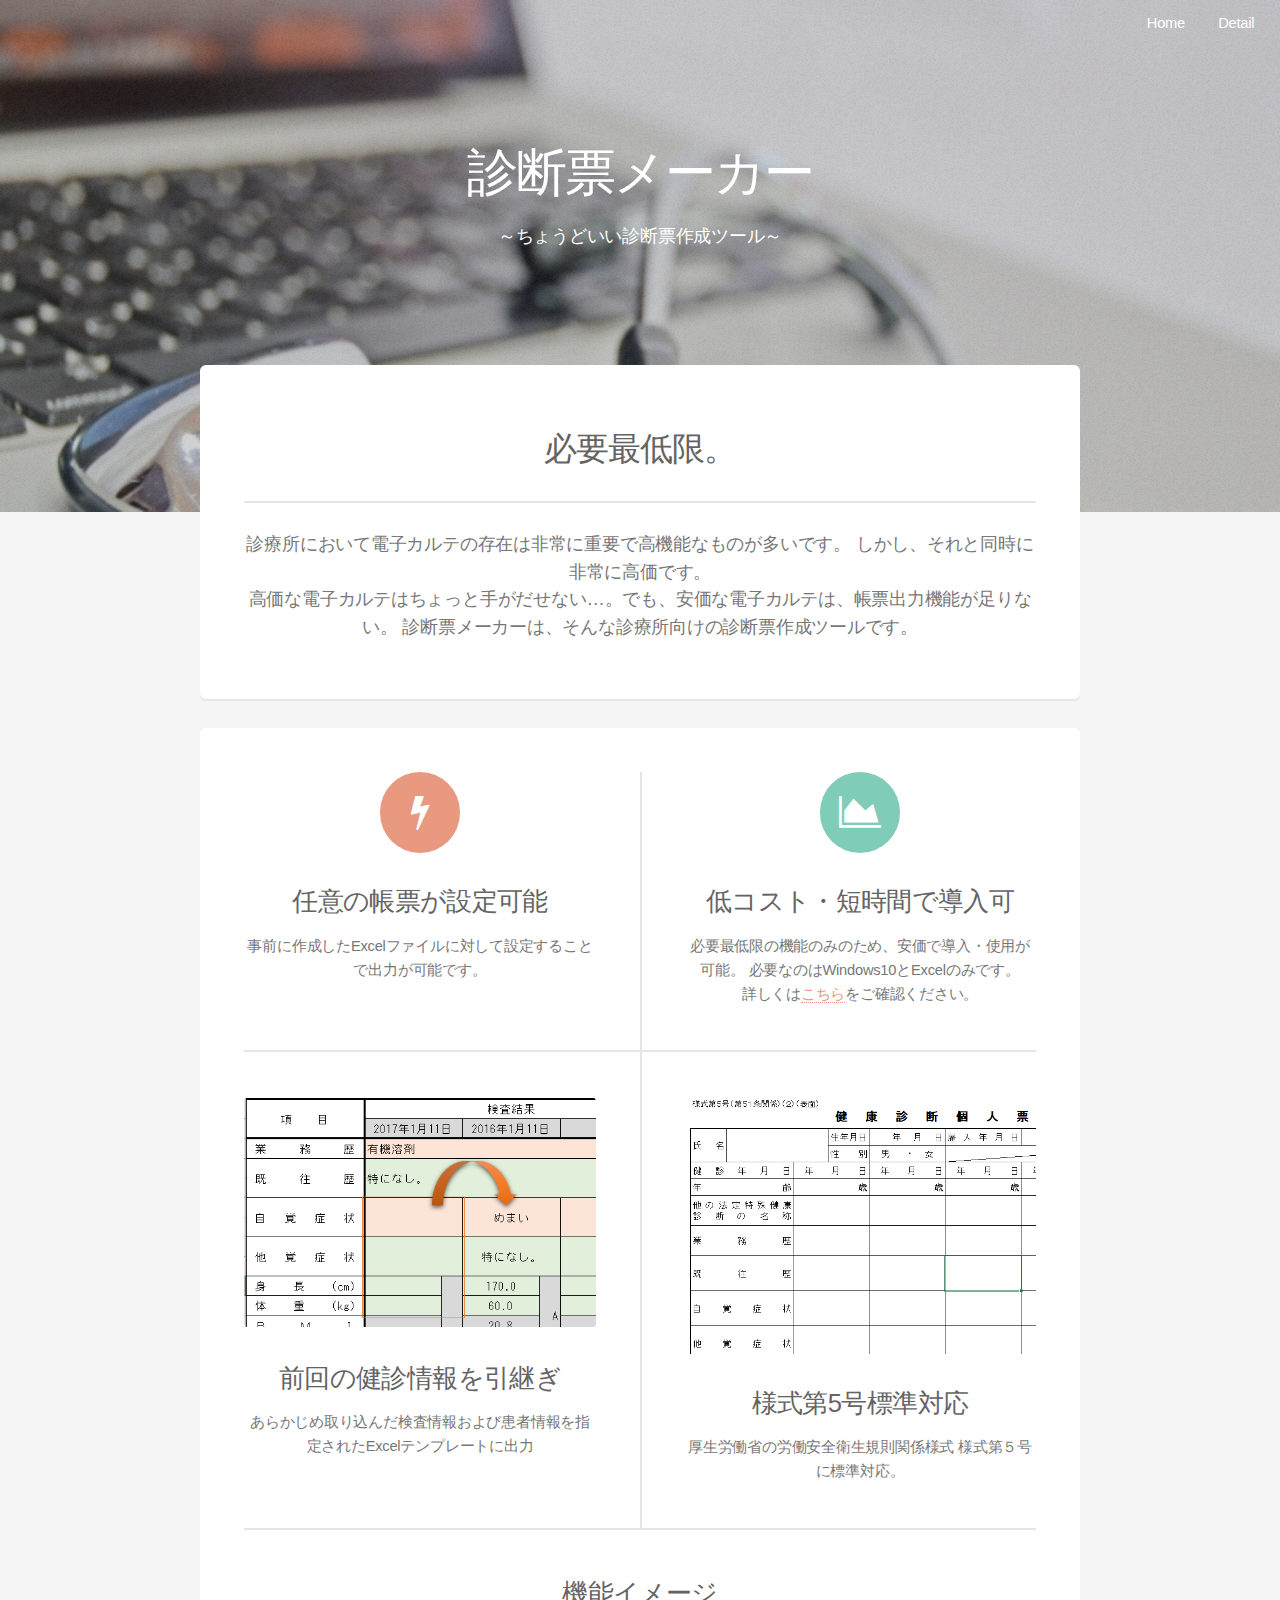
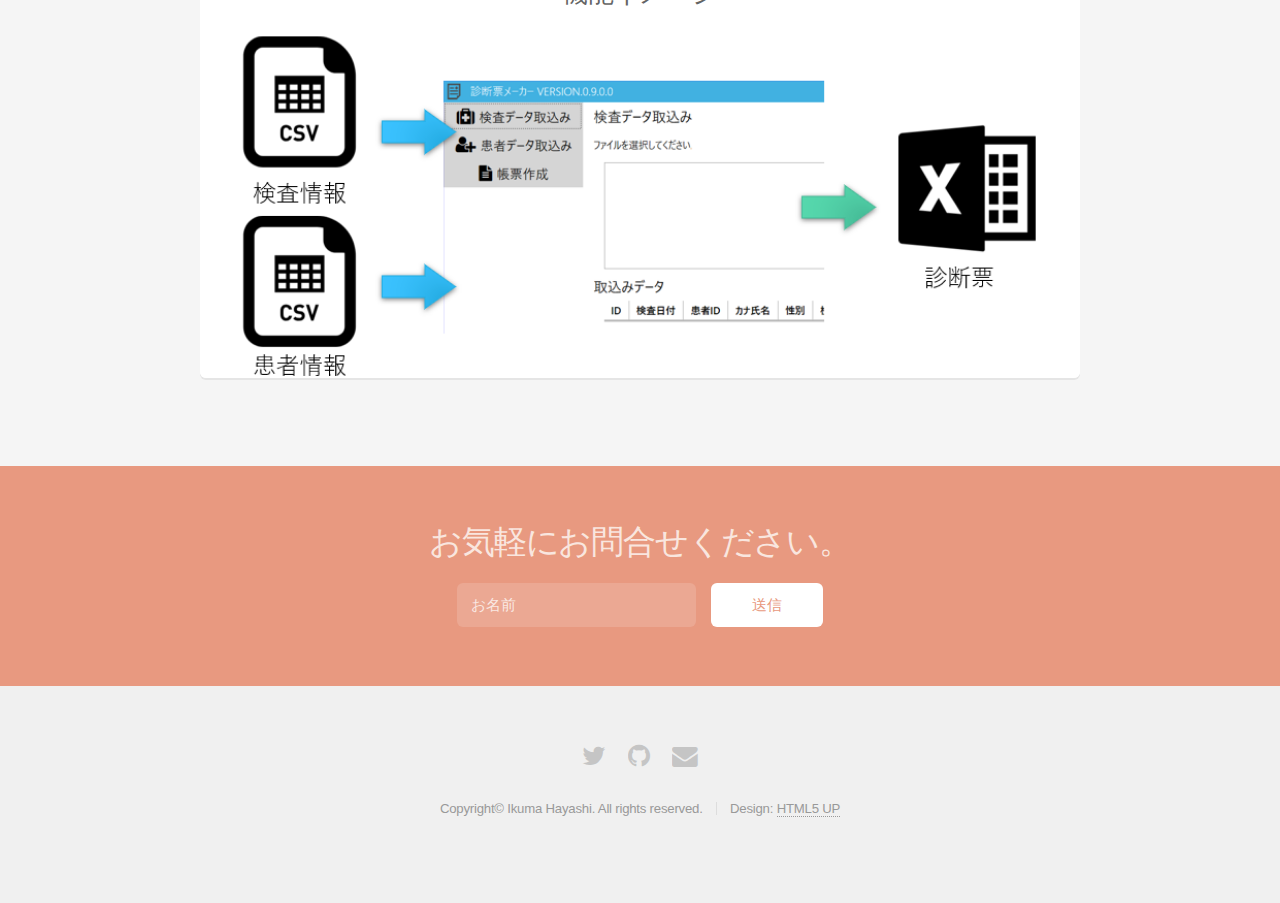
<file: index.html>
<!DOCTYPE HTML>
<!--
	Alpha by HTML5 UP
	html5up.net | @ajlkn
	Free for personal and commercial use under the CCA 3.0 license (html5up.net/license)
-->
<html lang="ja">
	<head>
		<title>診断票メーカー</title>
		<meta charset="utf-8" />
		<meta name="viewport" content="width=device-width, initial-scale=1, user-scalable=no" />
		<link rel="stylesheet" href="assets/css/main.css" />
		<link rel="shortcut icon" href="./favicon.ico" >
		<link href="https://maxcdn.bootstrapcdn.com/font-awesome/4.7.0/css/font-awesome.min.css" rel="stylesheet" />
	</head>
	<body class="landing is-preload">
		<div id="page-wrapper">

			<!-- Header -->
				<header id="header" class="alt">
					<nav id="nav">
						<ul>
							<li><a href="index.html">Home</a></li>
							<li><a href="details.html">Detail</a></li>
						</ul>
					</nav>
				</header>

			<!-- Banner -->
				<section id="banner">
					<h2>診断票メーカー</h2>
					<p>～ちょうどいい診断票作成ツール～</p>
				</section>

			<!-- Main -->
				<section id="main" class="container">

					<section class="box special">
						<header class="major">
							<h2>必要最低限。</h2>
							<p>
								診療所において電子カルテの存在は非常に重要で高機能なものが多いです。
								しかし、それと同時に非常に高価です。<br/>
								高価な電子カルテはちょっと手がだせない…。でも、安価な電子カルテは、帳票出力機能が足りない。
								診断票メーカーは、そんな診療所向けの診断票作成ツールです。
							</p>
						</header>
					</section>

					<section class="box special features">
						<div class="features-row">
							<section>
								<span class="icon major fa-bolt accent2"></span>
								<h3>任意の帳票が設定可能</h3>
								<p>事前に作成したExcelファイルに対して設定することで出力が可能です。</p>
							</section>
							<section>
								<span class="icon major fa-area-chart accent3"></span>
								<h3>低コスト・短時間で導入可</h3>
								<p>
									必要最低限の機能のみのため、安価で導入・使用が可能。
									必要なのはWindows10とExcelのみです。<br/>
									詳しくは<a href="details.html">こちら</a>をご確認ください。
								</p>
							</section>
						</div>
						<div class="features-row">
							<section>
								<img class="image fit" src="images/DataCopyImage.png" alt="前回の健診情報を引継ぎ" />
								<h3>前回の健診情報を引継ぎ</h3>
								<p>
									あらかじめ取り込んだ検査情報および患者情報を指定されたExcelテンプレートに出力
								</p>
							</section>
							<section>
								<img class="image fit" src="images/TemplateImage.png" alt="様式第5号標準対応" />
								<h3>様式第5号標準対応</h3>
								<p>
									厚生労働省の労働安全衛生規則関係様式 様式第５号 に標準対応。
								</p>
							</section>
						</div>
						<div class="features-row">
							<span class="image featured">
									<h3>機能イメージ</h3>
								<img src="images/About.png" alt="" />
							</span>
						</div>
						
						
					</section>


				</section>

			<!-- CTA -->
				<section id="cta">

					<h2>お気軽にお問合せください。</h2>
					<form id="sendMailForm">
						<div class="row gtr-50 gtr-uniform">
							<div class="col-8 col-12-mobilep">
								<input type="text" id="name" placeholder="お名前" />
							</div>
							<div class="col-4 col-12-mobilep">
								<input id="sendmail" type="submit" value="送信" class="fit" />
							</div>
						</div>
					</form>

				</section>

			<!-- Footer -->
				<footer id="footer">
					<ul class="icons">
						<li><a href="https://twitter.com/hisk_of_gnct" class="icon fa-twitter"><span class="label">Twitter</span></a></li>
						<li><a href="https://github.com/IkumaHayashi" class="icon fa-github"><span class="label">Github</span></a></li>
						<li><a href="mailto:ikuma.hayashi.tech@gmail.com" class="icon fa-envelope"><span class="label">Mail</span></a></li>
						</ul>
					<ul class="copyright">
						<li>Copyright&copy; Ikuma Hayashi. All rights reserved.</li><li>Design: <a href="http://html5up.net">HTML5 UP</a></li>
					</ul>
				</footer>

		</div>

		<!-- Scripts -->
			<script src="https://code.jquery.com/jquery-3.3.1.min.js" integrity="sha256-FgpCb/KJQlLNfOu91ta32o/NMZxltwRo8QtmkMRdAu8=" crossorigin="anonymous"></script>
			<!--<script src="assets/js/jquery.min.js"></script>-->
			<script src="assets/js/jquery.dropotron.min.js"></script>
			<script src="assets/js/jquery.scrollex.min.js"></script>
			<script src="assets/js/browser.min.js"></script>
			<script src="assets/js/breakpoints.min.js"></script>
			<script src="assets/js/util.js"></script>
			<script src="assets/js/main.js"></script>

	</body>
</html>
</file>
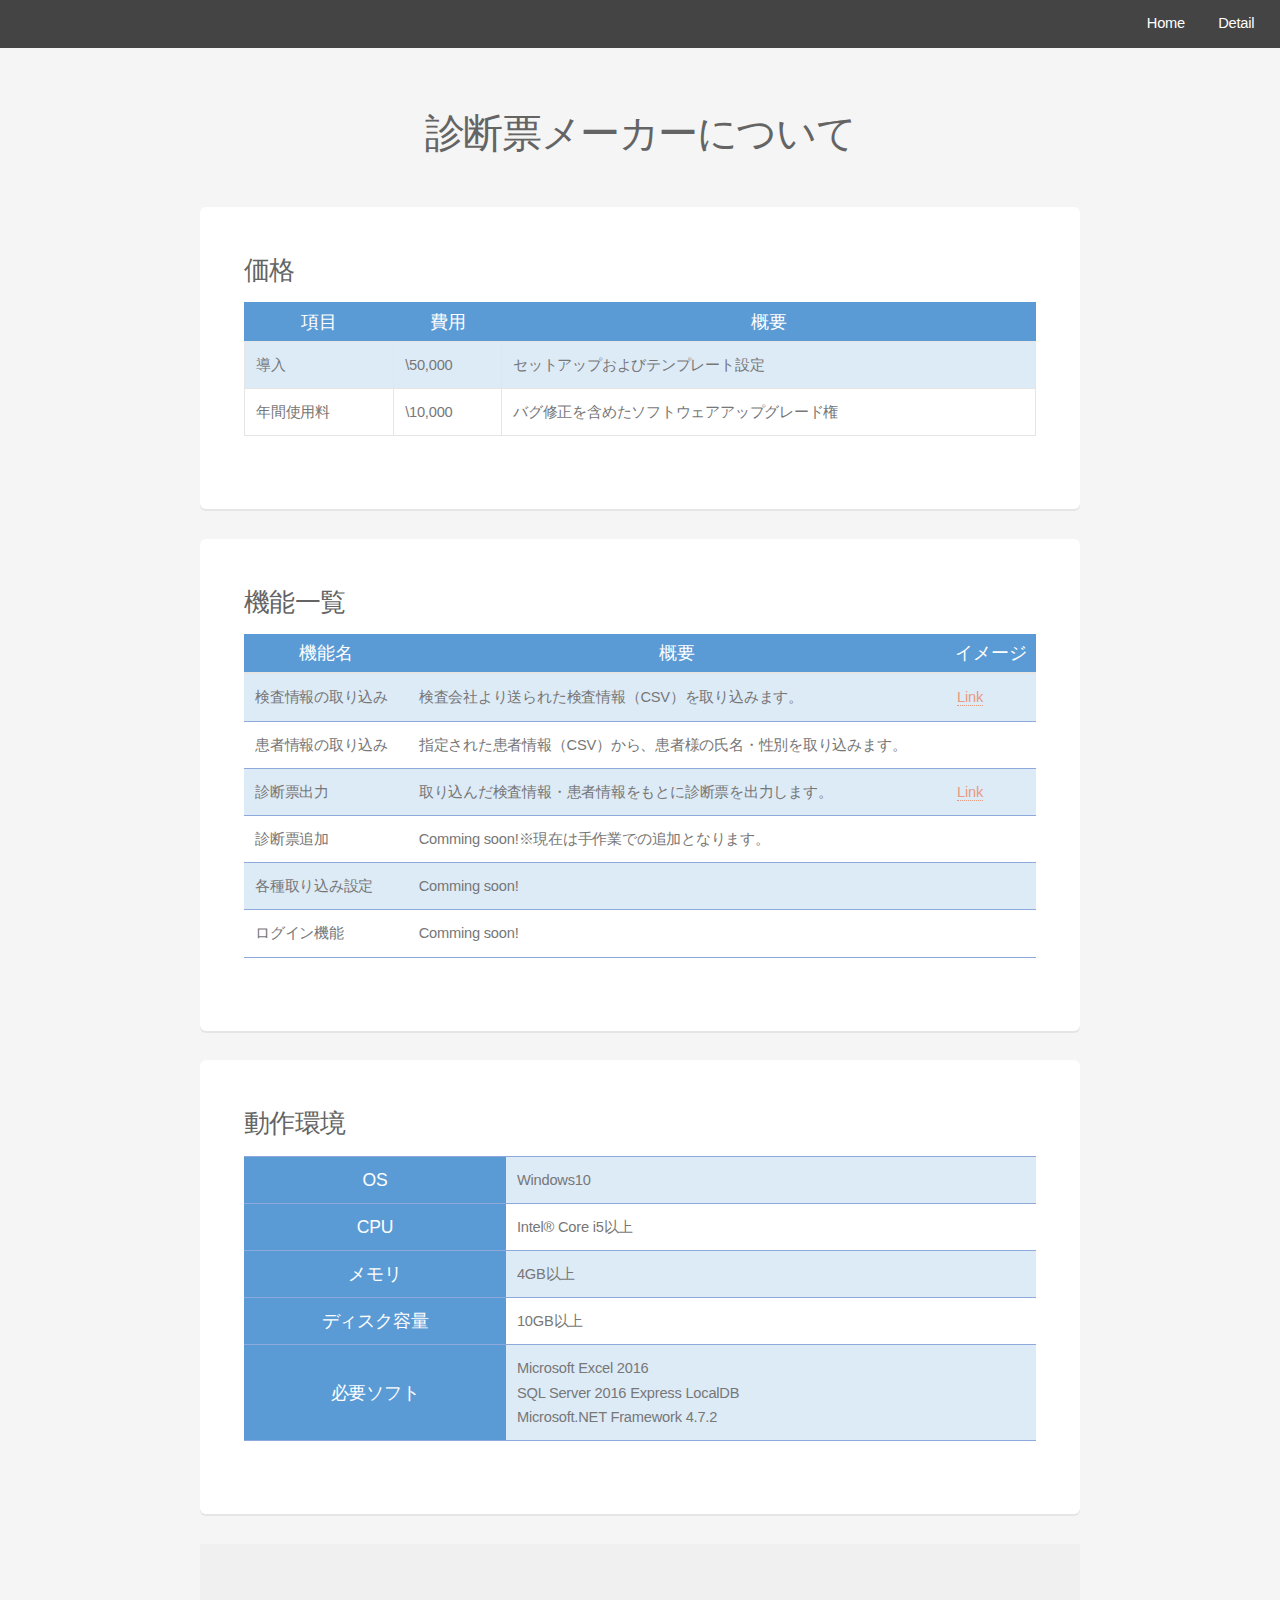
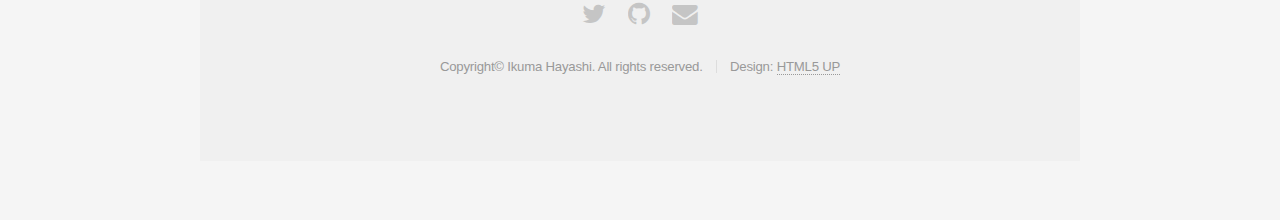
<file: details.html>
<!DOCTYPE HTML>
<!--
	Alpha by HTML5 UP
	html5up.net | @ajlkn
	Free for personal and commercial use under the CCA 3.0 license (html5up.net/license)
-->
<html lang="ja">
	<head>
		<title>診断票メーカーについて</title>
		<meta charset="utf-8" />
		<meta name="viewport" content="width=device-width, initial-scale=1, user-scalable=no" />
		<link rel="stylesheet" href="assets/css/main.css" />
		<link rel="shortcut icon" href="./favicon.ico" >
		<link href="https://maxcdn.bootstrapcdn.com/font-awesome/4.7.0/css/font-awesome.min.css" rel="stylesheet" />
	</head>

	<body class="is-preload">
		<div id="page-wrapper">

			<!-- Header -->
			<header id="header">
				<nav id="nav">
					<ul>
						<li><a href="index.html">Home</a></li>
						<li><a href="details.html">Detail</a></li>
					</ul>
				</nav>
			</header>

			<!-- Main -->
			<section id="main" class="container">
				<header>
					<h2>診断票メーカーについて</h2>
				</header>
				<div class="row">
					<div class="col-12">
						<section class="box">
							<h3>価格</h3>
							<div class="table-wrapper">
								<table class="alt">
									<tbody>
										<thead>
											<tr>
												<th>項目</th>
												<th>費用</th>
												<th>概要</th>
											</tr>
										</thead>
										<tr>
											<td>導入</td>
											<td>\50,000</td>
											<td>セットアップおよびテンプレート設定</td>
										</tr>
										<tr>
											<td>年間使用料</td>
											<td>\10,000</td>
											<td>バグ修正を含めたソフトウェアアップグレード権</td>
										</tr>
									</tbody>
								</table>
							</div>
						</section>
					</div>
					<div class="col-12">
						<section class="box">
							<h3>機能一覧</h3>
							<div class="table-wrapper">
								<table>
									<thead>
										<tr>
											<th>機能名</th>
											<th>概要</th>
											<th>イメージ</th>
										</tr>
									</thead>
									<tbody>
										<tr>
											<td>検査情報の取り込み</td>
											<td>
												検査会社より送られた検査情報（CSV）を取り込みます。
											</td>
											<td>
												<a href="./images/InputInspectionData.gif" target="_blank">Link</a>
											</td>
										</tr>
										<tr>
											<td>患者情報の取り込み</td>
											<td>指定された患者情報（CSV）から、患者様の氏名・性別を取り込みます。</td>
											<td></td>
										</tr>
										<tr>
											<td>診断票出力</td>
											<td>取り込んだ検査情報・患者情報をもとに診断票を出力します。</td>
											<td>
												<a href="./images/OutputExcelFile.gif" target="_blank">Link</a>
											</td>
										</tr>
										<tr>
											<td>診断票追加</td>
											<td>Comming soon!※現在は手作業での追加となります。</td>
											<td></td>
										</tr>
										<tr>
											<td>各種取り込み設定</td>
											<td>Comming soon!</td>
											<td></td>
										</tr>
										<tr>
											<td>ログイン機能</td>
											<td>Comming soon!</td>
											<td></td>
										</tr>
									</tbody>
								</table>
							</div>

						</section>
						
						<section class="box">
							<h3>動作環境</h3>
							<div class="table-wrapper">
								<table>
									<tbody>
										<tr>
											<th>OS</th>
											<td>Windows10</td>
										</tr>
										<tr>
											<th>CPU</th>
											<td>Intel® Core i5以上</td>
										</tr>
										<tr>
											<th>メモリ</th>
											<td>4GB以上</td>
										</tr>
										<tr>
											<th>ディスク容量</th>
											<td>10GB以上</td>
										</tr>
										<tr>
											<th>必要ソフト</th>
											<td>
												Microsoft Excel 2016<br/>
												SQL Server 2016 Express LocalDB<br/>
												Microsoft.NET Framework 4.7.2
											</td>
										</tr>
									</tbody>
								</table>
							</div>

						</section>
					</div>
				</div>
					
				<!-- Footer -->
				<footer id="footer">
					<ul class="icons">
						<li><a href="https://twitter.com/hisk_of_gnct" class="icon fa-twitter"><span class="label">Twitter</span></a></li>
						<li><a href="https://github.com/IkumaHayashi" class="icon fa-github"><span class="label">Github</span></a></li>
						<li><a href="mailto:ikuma.hayashi.tech@gmail.com" class="icon fa-envelope"><span class="label">Mail</span></a></li>
						</ul>
					<ul class="copyright">
						<li>Copyright&copy; Ikuma Hayashi. All rights reserved.</li><li>Design: <a href="http://html5up.net">HTML5 UP</a></li>
					</ul>
				</footer>
			</section>

		</div>

		<!-- Scripts -->
			<script src="https://code.jquery.com/jquery-3.3.1.min.js" integrity="sha256-FgpCb/KJQlLNfOu91ta32o/NMZxltwRo8QtmkMRdAu8=" crossorigin="anonymous"></script>
			<!--<script src="assets/js/jquery.min.js"></script>-->
			<script src="assets/js/jquery.dropotron.min.js"></script>
			<script src="assets/js/jquery.scrollex.min.js"></script>
			<script src="assets/js/browser.min.js"></script>
			<script src="assets/js/breakpoints.min.js"></script>
			<script src="assets/js/util.js"></script>
			<script src="assets/js/main.js"></script>

	</body>
</html>
</file>
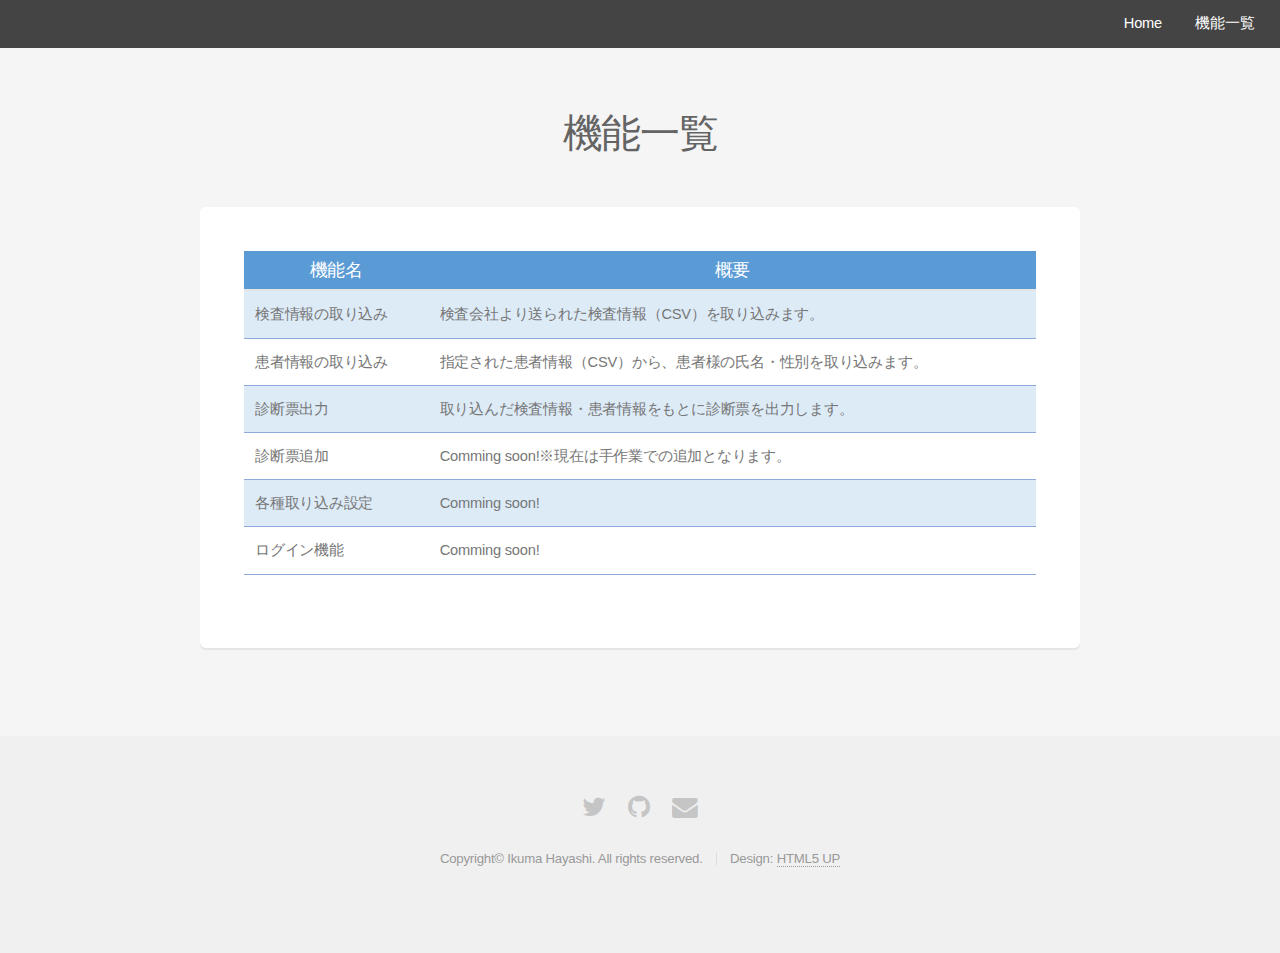
<file: functions.html>
<!DOCTYPE HTML>
<!--
	Alpha by HTML5 UP
	html5up.net | @ajlkn
	Free for personal and commercial use under the CCA 3.0 license (html5up.net/license)
-->
<html lang="ja">
	<head>
		<title>機能一覧</title>
		<meta charset="utf-8" />
		<meta name="viewport" content="width=device-width, initial-scale=1, user-scalable=no" />
		<link rel="stylesheet" href="assets/css/main.css" />
		<link rel="shortcut icon" href="./favicon.ico" >
		<link href="https://maxcdn.bootstrapcdn.com/font-awesome/4.7.0/css/font-awesome.min.css" rel="stylesheet" />
	</head>
	<body class="is-preload">
		<div id="page-wrapper">

			<!-- Header -->
				<header id="header">
					<nav id="nav">
						<ul>
							<li><a href="index.html">Home</a></li>
							<li><a href="functions.html">機能一覧</a></li>
						</ul>
					</nav>
				</header>

			<!-- Main -->
				<section id="main" class="container">
					<header>
						<h2>機能一覧</h2>
					</header>
					<div class="row">
						<div class="col-12">

							<!-- Table -->
								<section class="box">
									<div class="table-wrapper">
										<table>
											<thead>
												<tr>
													<th>機能名</th>
													<th>概要</th>
												</tr>
											</thead>
											<tbody>
												<tr>
													<td>検査情報の取り込み</td>
													<td>検査会社より送られた検査情報（CSV）を取り込みます。</td>
												</tr>
												<tr>
													<td>患者情報の取り込み</td>
													<td>指定された患者情報（CSV）から、患者様の氏名・性別を取り込みます。</td>
												</tr>
												<tr>
													<td>診断票出力</td>
													<td>取り込んだ検査情報・患者情報をもとに診断票を出力します。</td>
												</tr>
												<tr>
													<td>診断票追加</td>
													<td>Comming soon!※現在は手作業での追加となります。</td>
												</tr>
												<tr>
													<td>各種取り込み設定</td>
													<td>Comming soon!</td>
												</tr>
												<tr>
													<td>ログイン機能</td>
													<td>Comming soon!</td>
												</tr>
											</tbody>
										</table>
									</div>

								</section>

						</div>
					</div>
					
				</section>

			<!-- Footer -->
				<footer id="footer">
						<ul class="icons">
							<li><a href="https://twitter.com/hisk_of_gnct" class="icon fa-twitter"><span class="label">Twitter</span></a></li>
							<li><a href="https://github.com/IkumaHayashi" class="icon fa-github"><span class="label">Github</span></a></li>
							<li><a href="mailto:ikuma.hayashi.tech@gmail.com" class="icon fa-envelope"><span class="label">Mail</span></a></li>
							</ul>
						<ul class="copyright">
							<li>Copyright&copy; Ikuma Hayashi. All rights reserved.</li><li>Design: <a href="http://html5up.net">HTML5 UP</a></li>
						</ul>
					</footer>
	

		</div>

		<!-- Scripts -->
			<script src="https://code.jquery.com/jquery-3.3.1.min.js" integrity="sha256-FgpCb/KJQlLNfOu91ta32o/NMZxltwRo8QtmkMRdAu8=" crossorigin="anonymous"></script>
			<!--<script src="assets/js/jquery.min.js"></script>-->
			<script src="assets/js/jquery.dropotron.min.js"></script>
			<script src="assets/js/jquery.scrollex.min.js"></script>
			<script src="assets/js/browser.min.js"></script>
			<script src="assets/js/breakpoints.min.js"></script>
			<script src="assets/js/util.js"></script>
			<script src="assets/js/main.js"></script>

	</body>
</html>
</file>
<file: assets/css/main.css>
/*@import url("font-awesome.min.css");*/
@import url("https://fonts.googleapis.com/css?family=Source+Sans+Pro:300,400,300italic,400italic");

/*
	Alpha by HTML5 UP
	html5up.net | @ajlkn
	Free for personal and commercial use under the CCA 3.0 license (html5up.net/license)
*/

/* Reset */

/* Based on meyerweb.com/eric/tools/css/reset (v2.0 | 20110126 | License: public domain) */

	html, body, div, span, applet, object,
	iframe, h1, h2, h3, h4, h5, h6, p, blockquote,
	pre, a, abbr, acronym, address, big, cite,
	code, del, dfn, em, img, ins, kbd, q, s, samp,
	small, strike, strong, sub, sup, tt, var, b,
	u, i, center, dl, dt, dd, ol, ul, li, fieldset,
	form, label, legend, table, caption, tbody,
	tfoot, thead, tr, th, td, article, aside,
	canvas, details, embed, figure, figcaption,
	footer, header, hgroup, menu, nav, output, ruby,
	section, summary, time, mark, audio, video {
		margin: 0;
		padding: 0;
		border: 0;
		font-size: 100%;
		font: inherit;
		font-family: 'ヒラギノ角ゴシック Pro', 'Hiragino Kaku Gothic Pro', メイリオ, Meiryo, Osaka, 'ＭＳ Ｐゴシック', 'MS PGothic', sans-serif;
		vertical-align: baseline;
	}

	article, aside, details, figcaption, figure,
	footer, header, hgroup, menu, nav, section {
		display: block;
	}

	body {
		line-height: 1;
	}

	ol, ul {
		list-style: none;
	}

	blockquote, q {
		quotes: none;
	}

		blockquote:before, blockquote:after, q:before, q:after {
			content: '';
			content: none;
		}

	table {
		border-collapse: collapse;
		border-spacing: 0;
	}

	body {
		-webkit-text-size-adjust: none;
	}

	mark {
		background-color: transparent;
		color: inherit;
	}

	input::-moz-focus-inner {
		border: 0;
		padding: 0;
	}

	input, select, textarea {
		-moz-appearance: none;
		-webkit-appearance: none;
		-ms-appearance: none;
		appearance: none;
	}

/* Basic */

	@-ms-viewport {
		width: device-width;
	}

	body {
		-ms-overflow-style: scrollbar;
	}

	@media screen and (max-width: 480px) {

		html, body {
			min-width: 320px;
		}

	}

	html {
		box-sizing: border-box;
	}

	*, *:before, *:after {
		box-sizing: inherit;
	}

	body {
		background: #f5f5f5;
	}

	body, input, select, textarea {
		color: #777;
		font-size: 16pt;
		font-weight: 300;
		line-height: 1.65em;
		letter-spacing: -0.015em;
	}

	a {
		-moz-transition: color 0.2s ease-in-out, border-bottom-color 0.2s ease-in-out;
		-webkit-transition: color 0.2s ease-in-out, border-bottom-color 0.2s ease-in-out;
		-ms-transition: color 0.2s ease-in-out, border-bottom-color 0.2s ease-in-out;
		transition: color 0.2s ease-in-out, border-bottom-color 0.2s ease-in-out;
		border-bottom: dotted 1px;
		color: #e89980;
		text-decoration: none;
	}

		a:hover {
			border-bottom-color: transparent;
		}

	strong, b {
		color: #646464;
		font-weight: 400;
	}

	em, i {
		font-style: italic;
	}

	p {
		margin: 0 0 2em 0;
	}

	h1, h2, h3, h4, h5, h6 {
		color: #646464;
		font-weight: 300;
		line-height: 1em;
		margin: 0 0 0.5em 0;
	}

		h1 a, h2 a, h3 a, h4 a, h5 a, h6 a {
			color: inherit;
			text-decoration: none;
		}

	h2 {
		font-size: 2.25em;
		line-height: 1.5em;
		letter-spacing: -0.035em;
	}

	h3 {
		font-size: 1.75em;
		line-height: 1.5em;
		letter-spacing: -0.025em;
	}

	h4 {
		font-size: 1.1em;
		line-height: 1.5em;
		letter-spacing: 0;
	}

	h5 {
		font-size: 0.9em;
		line-height: 1.5em;
		letter-spacing: 0;
	}

	h6 {
		font-size: 0.7em;
		line-height: 1.5em;
		letter-spacing: 0;
	}

	sub {
		font-size: 0.8em;
		position: relative;
		top: 0.5em;
	}

	sup {
		font-size: 0.8em;
		position: relative;
		top: -0.5em;
	}

	hr {
		border: 0;
		border-bottom: solid 2px #e5e5e5;
		margin: 2em 0;
	}

		hr.major {
			margin: 3em 0;
		}

	blockquote {
		border-left: solid 4px #e5e5e5;
		font-style: italic;
		margin: 0 0 2em 0;
		padding: 0.5em 0 0.5em 2em;
	}

	pre {
		-webkit-overflow-scrolling: touch;
		background: #f8f8f8;
		border-radius: 6px;
		border: solid 1px #e5e5e5;
		font-size: 0.9em;
		line-height: 1.75em;
		margin: 0 0 2em 0;
		overflow-x: auto;
		padding: 1em 1.5em;
	}

	code {
		background: #f8f8f8;
		border-radius: 6px;
		border: solid 1px #e5e5e5;
		font-size: 0.9em;
		margin: 0 0.25em;
		padding: 0.25em 0.65em;
	}

	.align-left {
		text-align: left;
	}

	.align-center {
		text-align: center;
	}

	.align-right {
		text-align: right;
	}

/* Row */

	.row {
		display: flex;
		flex-wrap: wrap;
		box-sizing: border-box;
		align-items: stretch;
	}

		.row > * {
			box-sizing: border-box;
		}

		.row.gtr-uniform > * > :last-child {
			margin-bottom: 0;
		}

		.row.aln-left {
			justify-content: flex-start;
		}

		.row.aln-center {
			justify-content: center;
		}

		.row.aln-right {
			justify-content: flex-end;
		}

		.row.aln-top {
			align-items: flex-start;
		}

		.row.aln-middle {
			align-items: center;
		}

		.row.aln-bottom {
			align-items: flex-end;
		}

		.row > .imp {
			order: -1;
		}

		.row > .col-1 {
			width: 8.3333333333%;
		}

		.row > .off-1 {
			margin-left: 8.3333333333%;
		}

		.row > .col-2 {
			width: 16.6666666667%;
		}

		.row > .off-2 {
			margin-left: 16.6666666667%;
		}

		.row > .col-3 {
			width: 25%;
		}

		.row > .off-3 {
			margin-left: 25%;
		}

		.row > .col-4 {
			width: 33.3333333333%;
		}

		.row > .off-4 {
			margin-left: 33.3333333333%;
		}

		.row > .col-5 {
			width: 41.6666666667%;
		}

		.row > .off-5 {
			margin-left: 41.6666666667%;
		}

		.row > .col-6 {
			width: 50%;
		}

		.row > .off-6 {
			margin-left: 50%;
		}

		.row > .col-7 {
			width: 58.3333333333%;
		}

		.row > .off-7 {
			margin-left: 58.3333333333%;
		}

		.row > .col-8 {
			width: 66.6666666667%;
		}

		.row > .off-8 {
			margin-left: 66.6666666667%;
		}

		.row > .col-9 {
			width: 75%;
		}

		.row > .off-9 {
			margin-left: 75%;
		}

		.row > .col-10 {
			width: 83.3333333333%;
		}

		.row > .off-10 {
			margin-left: 83.3333333333%;
		}

		.row > .col-11 {
			width: 91.6666666667%;
		}

		.row > .off-11 {
			margin-left: 91.6666666667%;
		}

		.row > .col-12 {
			width: 100%;
		}

		.row > .off-12 {
			margin-left: 100%;
		}

		.row.gtr-0 {
			margin-top: 0;
			margin-left: 0em;
		}

			.row.gtr-0 > * {
				padding: 0 0 0 0em;
			}

			.row.gtr-0.gtr-uniform {
				margin-top: 0em;
			}

				.row.gtr-0.gtr-uniform > * {
					padding-top: 0em;
				}

		.row.gtr-25 {
			margin-top: 0;
			margin-left: -0.5em;
		}

			.row.gtr-25 > * {
				padding: 0 0 0 0.5em;
			}

			.row.gtr-25.gtr-uniform {
				margin-top: -0.5em;
			}

				.row.gtr-25.gtr-uniform > * {
					padding-top: 0.5em;
				}

		.row.gtr-50 {
			margin-top: 0;
			margin-left: -1em;
		}

			.row.gtr-50 > * {
				padding: 0 0 0 1em;
			}

			.row.gtr-50.gtr-uniform {
				margin-top: -1em;
			}

				.row.gtr-50.gtr-uniform > * {
					padding-top: 1em;
				}

		.row {
			margin-top: 0;
			margin-left: -2em;
		}

			.row > * {
				padding: 0 0 0 2em;
			}

			.row.gtr-uniform {
				margin-top: -2em;
			}

				.row.gtr-uniform > * {
					padding-top: 2em;
				}

		.row.gtr-150 {
			margin-top: 0;
			margin-left: -3em;
		}

			.row.gtr-150 > * {
				padding: 0 0 0 3em;
			}

			.row.gtr-150.gtr-uniform {
				margin-top: -3em;
			}

				.row.gtr-150.gtr-uniform > * {
					padding-top: 3em;
				}

		.row.gtr-200 {
			margin-top: 0;
			margin-left: -4em;
		}

			.row.gtr-200 > * {
				padding: 0 0 0 4em;
			}

			.row.gtr-200.gtr-uniform {
				margin-top: -4em;
			}

				.row.gtr-200.gtr-uniform > * {
					padding-top: 4em;
				}

		@media screen and (max-width: 1680px) {

			.row {
				display: flex;
				flex-wrap: wrap;
				box-sizing: border-box;
				align-items: stretch;
			}

				.row > * {
					box-sizing: border-box;
				}

				.row.gtr-uniform > * > :last-child {
					margin-bottom: 0;
				}

				.row.aln-left {
					justify-content: flex-start;
				}

				.row.aln-center {
					justify-content: center;
				}

				.row.aln-right {
					justify-content: flex-end;
				}

				.row.aln-top {
					align-items: flex-start;
				}

				.row.aln-middle {
					align-items: center;
				}

				.row.aln-bottom {
					align-items: flex-end;
				}

				.row > .imp-wide {
					order: -1;
				}

				.row > .col-1-wide {
					width: 8.3333333333%;
				}

				.row > .off-1-wide {
					margin-left: 8.3333333333%;
				}

				.row > .col-2-wide {
					width: 16.6666666667%;
				}

				.row > .off-2-wide {
					margin-left: 16.6666666667%;
				}

				.row > .col-3-wide {
					width: 25%;
				}

				.row > .off-3-wide {
					margin-left: 25%;
				}

				.row > .col-4-wide {
					width: 33.3333333333%;
				}

				.row > .off-4-wide {
					margin-left: 33.3333333333%;
				}

				.row > .col-5-wide {
					width: 41.6666666667%;
				}

				.row > .off-5-wide {
					margin-left: 41.6666666667%;
				}

				.row > .col-6-wide {
					width: 50%;
				}

				.row > .off-6-wide {
					margin-left: 50%;
				}

				.row > .col-7-wide {
					width: 58.3333333333%;
				}

				.row > .off-7-wide {
					margin-left: 58.3333333333%;
				}

				.row > .col-8-wide {
					width: 66.6666666667%;
				}

				.row > .off-8-wide {
					margin-left: 66.6666666667%;
				}

				.row > .col-9-wide {
					width: 75%;
				}

				.row > .off-9-wide {
					margin-left: 75%;
				}

				.row > .col-10-wide {
					width: 83.3333333333%;
				}

				.row > .off-10-wide {
					margin-left: 83.3333333333%;
				}

				.row > .col-11-wide {
					width: 91.6666666667%;
				}

				.row > .off-11-wide {
					margin-left: 91.6666666667%;
				}

				.row > .col-12-wide {
					width: 100%;
				}

				.row > .off-12-wide {
					margin-left: 100%;
				}

				.row.gtr-0 {
					margin-top: 0;
					margin-left: 0em;
				}

					.row.gtr-0 > * {
						padding: 0 0 0 0em;
					}

					.row.gtr-0.gtr-uniform {
						margin-top: 0em;
					}

						.row.gtr-0.gtr-uniform > * {
							padding-top: 0em;
						}

				.row.gtr-25 {
					margin-top: 0;
					margin-left: -0.5em;
				}

					.row.gtr-25 > * {
						padding: 0 0 0 0.5em;
					}

					.row.gtr-25.gtr-uniform {
						margin-top: -0.5em;
					}

						.row.gtr-25.gtr-uniform > * {
							padding-top: 0.5em;
						}

				.row.gtr-50 {
					margin-top: 0;
					margin-left: -1em;
				}

					.row.gtr-50 > * {
						padding: 0 0 0 1em;
					}

					.row.gtr-50.gtr-uniform {
						margin-top: -1em;
					}

						.row.gtr-50.gtr-uniform > * {
							padding-top: 1em;
						}

				.row {
					margin-top: 0;
					margin-left: -2em;
				}

					.row > * {
						padding: 0 0 0 2em;
					}

					.row.gtr-uniform {
						margin-top: -2em;
					}

						.row.gtr-uniform > * {
							padding-top: 2em;
						}

				.row.gtr-150 {
					margin-top: 0;
					margin-left: -3em;
				}

					.row.gtr-150 > * {
						padding: 0 0 0 3em;
					}

					.row.gtr-150.gtr-uniform {
						margin-top: -3em;
					}

						.row.gtr-150.gtr-uniform > * {
							padding-top: 3em;
						}

				.row.gtr-200 {
					margin-top: 0;
					margin-left: -4em;
				}

					.row.gtr-200 > * {
						padding: 0 0 0 4em;
					}

					.row.gtr-200.gtr-uniform {
						margin-top: -4em;
					}

						.row.gtr-200.gtr-uniform > * {
							padding-top: 4em;
						}

		}

		@media screen and (max-width: 1280px) {

			.row {
				display: flex;
				flex-wrap: wrap;
				box-sizing: border-box;
				align-items: stretch;
			}

				.row > * {
					box-sizing: border-box;
				}

				.row.gtr-uniform > * > :last-child {
					margin-bottom: 0;
				}

				.row.aln-left {
					justify-content: flex-start;
				}

				.row.aln-center {
					justify-content: center;
				}

				.row.aln-right {
					justify-content: flex-end;
				}

				.row.aln-top {
					align-items: flex-start;
				}

				.row.aln-middle {
					align-items: center;
				}

				.row.aln-bottom {
					align-items: flex-end;
				}

				.row > .imp-normal {
					order: -1;
				}

				.row > .col-1-normal {
					width: 8.3333333333%;
				}

				.row > .off-1-normal {
					margin-left: 8.3333333333%;
				}

				.row > .col-2-normal {
					width: 16.6666666667%;
				}

				.row > .off-2-normal {
					margin-left: 16.6666666667%;
				}

				.row > .col-3-normal {
					width: 25%;
				}

				.row > .off-3-normal {
					margin-left: 25%;
				}

				.row > .col-4-normal {
					width: 33.3333333333%;
				}

				.row > .off-4-normal {
					margin-left: 33.3333333333%;
				}

				.row > .col-5-normal {
					width: 41.6666666667%;
				}

				.row > .off-5-normal {
					margin-left: 41.6666666667%;
				}

				.row > .col-6-normal {
					width: 50%;
				}

				.row > .off-6-normal {
					margin-left: 50%;
				}

				.row > .col-7-normal {
					width: 58.3333333333%;
				}

				.row > .off-7-normal {
					margin-left: 58.3333333333%;
				}

				.row > .col-8-normal {
					width: 66.6666666667%;
				}

				.row > .off-8-normal {
					margin-left: 66.6666666667%;
				}

				.row > .col-9-normal {
					width: 75%;
				}

				.row > .off-9-normal {
					margin-left: 75%;
				}

				.row > .col-10-normal {
					width: 83.3333333333%;
				}

				.row > .off-10-normal {
					margin-left: 83.3333333333%;
				}

				.row > .col-11-normal {
					width: 91.6666666667%;
				}

				.row > .off-11-normal {
					margin-left: 91.6666666667%;
				}

				.row > .col-12-normal {
					width: 100%;
				}

				.row > .off-12-normal {
					margin-left: 100%;
				}

				.row.gtr-0 {
					margin-top: 0;
					margin-left: 0em;
				}

					.row.gtr-0 > * {
						padding: 0 0 0 0em;
					}

					.row.gtr-0.gtr-uniform {
						margin-top: 0em;
					}

						.row.gtr-0.gtr-uniform > * {
							padding-top: 0em;
						}

				.row.gtr-25 {
					margin-top: 0;
					margin-left: -0.5em;
				}

					.row.gtr-25 > * {
						padding: 0 0 0 0.5em;
					}

					.row.gtr-25.gtr-uniform {
						margin-top: -0.5em;
					}

						.row.gtr-25.gtr-uniform > * {
							padding-top: 0.5em;
						}

				.row.gtr-50 {
					margin-top: 0;
					margin-left: -1em;
				}

					.row.gtr-50 > * {
						padding: 0 0 0 1em;
					}

					.row.gtr-50.gtr-uniform {
						margin-top: -1em;
					}

						.row.gtr-50.gtr-uniform > * {
							padding-top: 1em;
						}

				.row {
					margin-top: 0;
					margin-left: -2em;
				}

					.row > * {
						padding: 0 0 0 2em;
					}

					.row.gtr-uniform {
						margin-top: -2em;
					}

						.row.gtr-uniform > * {
							padding-top: 2em;
						}

				.row.gtr-150 {
					margin-top: 0;
					margin-left: -3em;
				}

					.row.gtr-150 > * {
						padding: 0 0 0 3em;
					}

					.row.gtr-150.gtr-uniform {
						margin-top: -3em;
					}

						.row.gtr-150.gtr-uniform > * {
							padding-top: 3em;
						}

				.row.gtr-200 {
					margin-top: 0;
					margin-left: -4em;
				}

					.row.gtr-200 > * {
						padding: 0 0 0 4em;
					}

					.row.gtr-200.gtr-uniform {
						margin-top: -4em;
					}

						.row.gtr-200.gtr-uniform > * {
							padding-top: 4em;
						}

		}

		@media screen and (max-width: 980px) {

			.row {
				display: flex;
				flex-wrap: wrap;
				box-sizing: border-box;
				align-items: stretch;
			}

				.row > * {
					box-sizing: border-box;
				}

				.row.gtr-uniform > * > :last-child {
					margin-bottom: 0;
				}

				.row.aln-left {
					justify-content: flex-start;
				}

				.row.aln-center {
					justify-content: center;
				}

				.row.aln-right {
					justify-content: flex-end;
				}

				.row.aln-top {
					align-items: flex-start;
				}

				.row.aln-middle {
					align-items: center;
				}

				.row.aln-bottom {
					align-items: flex-end;
				}

				.row > .imp-narrow {
					order: -1;
				}

				.row > .col-1-narrow {
					width: 8.3333333333%;
				}

				.row > .off-1-narrow {
					margin-left: 8.3333333333%;
				}

				.row > .col-2-narrow {
					width: 16.6666666667%;
				}

				.row > .off-2-narrow {
					margin-left: 16.6666666667%;
				}

				.row > .col-3-narrow {
					width: 25%;
				}

				.row > .off-3-narrow {
					margin-left: 25%;
				}

				.row > .col-4-narrow {
					width: 33.3333333333%;
				}

				.row > .off-4-narrow {
					margin-left: 33.3333333333%;
				}

				.row > .col-5-narrow {
					width: 41.6666666667%;
				}

				.row > .off-5-narrow {
					margin-left: 41.6666666667%;
				}

				.row > .col-6-narrow {
					width: 50%;
				}

				.row > .off-6-narrow {
					margin-left: 50%;
				}

				.row > .col-7-narrow {
					width: 58.3333333333%;
				}

				.row > .off-7-narrow {
					margin-left: 58.3333333333%;
				}

				.row > .col-8-narrow {
					width: 66.6666666667%;
				}

				.row > .off-8-narrow {
					margin-left: 66.6666666667%;
				}

				.row > .col-9-narrow {
					width: 75%;
				}

				.row > .off-9-narrow {
					margin-left: 75%;
				}

				.row > .col-10-narrow {
					width: 83.3333333333%;
				}

				.row > .off-10-narrow {
					margin-left: 83.3333333333%;
				}

				.row > .col-11-narrow {
					width: 91.6666666667%;
				}

				.row > .off-11-narrow {
					margin-left: 91.6666666667%;
				}

				.row > .col-12-narrow {
					width: 100%;
				}

				.row > .off-12-narrow {
					margin-left: 100%;
				}

				.row.gtr-0 {
					margin-top: 0;
					margin-left: 0em;
				}

					.row.gtr-0 > * {
						padding: 0 0 0 0em;
					}

					.row.gtr-0.gtr-uniform {
						margin-top: 0em;
					}

						.row.gtr-0.gtr-uniform > * {
							padding-top: 0em;
						}

				.row.gtr-25 {
					margin-top: 0;
					margin-left: -0.5em;
				}

					.row.gtr-25 > * {
						padding: 0 0 0 0.5em;
					}

					.row.gtr-25.gtr-uniform {
						margin-top: -0.5em;
					}

						.row.gtr-25.gtr-uniform > * {
							padding-top: 0.5em;
						}

				.row.gtr-50 {
					margin-top: 0;
					margin-left: -1em;
				}

					.row.gtr-50 > * {
						padding: 0 0 0 1em;
					}

					.row.gtr-50.gtr-uniform {
						margin-top: -1em;
					}

						.row.gtr-50.gtr-uniform > * {
							padding-top: 1em;
						}

				.row {
					margin-top: 0;
					margin-left: -2em;
				}

					.row > * {
						padding: 0 0 0 2em;
					}

					.row.gtr-uniform {
						margin-top: -2em;
					}

						.row.gtr-uniform > * {
							padding-top: 2em;
						}

				.row.gtr-150 {
					margin-top: 0;
					margin-left: -3em;
				}

					.row.gtr-150 > * {
						padding: 0 0 0 3em;
					}

					.row.gtr-150.gtr-uniform {
						margin-top: -3em;
					}

						.row.gtr-150.gtr-uniform > * {
							padding-top: 3em;
						}

				.row.gtr-200 {
					margin-top: 0;
					margin-left: -4em;
				}

					.row.gtr-200 > * {
						padding: 0 0 0 4em;
					}

					.row.gtr-200.gtr-uniform {
						margin-top: -4em;
					}

						.row.gtr-200.gtr-uniform > * {
							padding-top: 4em;
						}

		}

		@media screen and (max-width: 840px) {

			.row {
				display: flex;
				flex-wrap: wrap;
				box-sizing: border-box;
				align-items: stretch;
			}

				.row > * {
					box-sizing: border-box;
				}

				.row.gtr-uniform > * > :last-child {
					margin-bottom: 0;
				}

				.row.aln-left {
					justify-content: flex-start;
				}

				.row.aln-center {
					justify-content: center;
				}

				.row.aln-right {
					justify-content: flex-end;
				}

				.row.aln-top {
					align-items: flex-start;
				}

				.row.aln-middle {
					align-items: center;
				}

				.row.aln-bottom {
					align-items: flex-end;
				}

				.row > .imp-narrower {
					order: -1;
				}

				.row > .col-1-narrower {
					width: 8.3333333333%;
				}

				.row > .off-1-narrower {
					margin-left: 8.3333333333%;
				}

				.row > .col-2-narrower {
					width: 16.6666666667%;
				}

				.row > .off-2-narrower {
					margin-left: 16.6666666667%;
				}

				.row > .col-3-narrower {
					width: 25%;
				}

				.row > .off-3-narrower {
					margin-left: 25%;
				}

				.row > .col-4-narrower {
					width: 33.3333333333%;
				}

				.row > .off-4-narrower {
					margin-left: 33.3333333333%;
				}

				.row > .col-5-narrower {
					width: 41.6666666667%;
				}

				.row > .off-5-narrower {
					margin-left: 41.6666666667%;
				}

				.row > .col-6-narrower {
					width: 50%;
				}

				.row > .off-6-narrower {
					margin-left: 50%;
				}

				.row > .col-7-narrower {
					width: 58.3333333333%;
				}

				.row > .off-7-narrower {
					margin-left: 58.3333333333%;
				}

				.row > .col-8-narrower {
					width: 66.6666666667%;
				}

				.row > .off-8-narrower {
					margin-left: 66.6666666667%;
				}

				.row > .col-9-narrower {
					width: 75%;
				}

				.row > .off-9-narrower {
					margin-left: 75%;
				}

				.row > .col-10-narrower {
					width: 83.3333333333%;
				}

				.row > .off-10-narrower {
					margin-left: 83.3333333333%;
				}

				.row > .col-11-narrower {
					width: 91.6666666667%;
				}

				.row > .off-11-narrower {
					margin-left: 91.6666666667%;
				}

				.row > .col-12-narrower {
					width: 100%;
				}

				.row > .off-12-narrower {
					margin-left: 100%;
				}

				.row.gtr-0 {
					margin-top: 0;
					margin-left: 0em;
				}

					.row.gtr-0 > * {
						padding: 0 0 0 0em;
					}

					.row.gtr-0.gtr-uniform {
						margin-top: 0em;
					}

						.row.gtr-0.gtr-uniform > * {
							padding-top: 0em;
						}

				.row.gtr-25 {
					margin-top: 0;
					margin-left: -0.5em;
				}

					.row.gtr-25 > * {
						padding: 0 0 0 0.5em;
					}

					.row.gtr-25.gtr-uniform {
						margin-top: -0.5em;
					}

						.row.gtr-25.gtr-uniform > * {
							padding-top: 0.5em;
						}

				.row.gtr-50 {
					margin-top: 0;
					margin-left: -1em;
				}

					.row.gtr-50 > * {
						padding: 0 0 0 1em;
					}

					.row.gtr-50.gtr-uniform {
						margin-top: -1em;
					}

						.row.gtr-50.gtr-uniform > * {
							padding-top: 1em;
						}

				.row {
					margin-top: 0;
					margin-left: -2em;
				}

					.row > * {
						padding: 0 0 0 2em;
					}

					.row.gtr-uniform {
						margin-top: -2em;
					}

						.row.gtr-uniform > * {
							padding-top: 2em;
						}

				.row.gtr-150 {
					margin-top: 0;
					margin-left: -3em;
				}

					.row.gtr-150 > * {
						padding: 0 0 0 3em;
					}

					.row.gtr-150.gtr-uniform {
						margin-top: -3em;
					}

						.row.gtr-150.gtr-uniform > * {
							padding-top: 3em;
						}

				.row.gtr-200 {
					margin-top: 0;
					margin-left: -4em;
				}

					.row.gtr-200 > * {
						padding: 0 0 0 4em;
					}

					.row.gtr-200.gtr-uniform {
						margin-top: -4em;
					}

						.row.gtr-200.gtr-uniform > * {
							padding-top: 4em;
						}

		}

		@media screen and (max-width: 736px) {

			.row {
				display: flex;
				flex-wrap: wrap;
				box-sizing: border-box;
				align-items: stretch;
			}

				.row > * {
					box-sizing: border-box;
				}

				.row.gtr-uniform > * > :last-child {
					margin-bottom: 0;
				}

				.row.aln-left {
					justify-content: flex-start;
				}

				.row.aln-center {
					justify-content: center;
				}

				.row.aln-right {
					justify-content: flex-end;
				}

				.row.aln-top {
					align-items: flex-start;
				}

				.row.aln-middle {
					align-items: center;
				}

				.row.aln-bottom {
					align-items: flex-end;
				}

				.row > .imp-mobile {
					order: -1;
				}

				.row > .col-1-mobile {
					width: 8.3333333333%;
				}

				.row > .off-1-mobile {
					margin-left: 8.3333333333%;
				}

				.row > .col-2-mobile {
					width: 16.6666666667%;
				}

				.row > .off-2-mobile {
					margin-left: 16.6666666667%;
				}

				.row > .col-3-mobile {
					width: 25%;
				}

				.row > .off-3-mobile {
					margin-left: 25%;
				}

				.row > .col-4-mobile {
					width: 33.3333333333%;
				}

				.row > .off-4-mobile {
					margin-left: 33.3333333333%;
				}

				.row > .col-5-mobile {
					width: 41.6666666667%;
				}

				.row > .off-5-mobile {
					margin-left: 41.6666666667%;
				}

				.row > .col-6-mobile {
					width: 50%;
				}

				.row > .off-6-mobile {
					margin-left: 50%;
				}

				.row > .col-7-mobile {
					width: 58.3333333333%;
				}

				.row > .off-7-mobile {
					margin-left: 58.3333333333%;
				}

				.row > .col-8-mobile {
					width: 66.6666666667%;
				}

				.row > .off-8-mobile {
					margin-left: 66.6666666667%;
				}

				.row > .col-9-mobile {
					width: 75%;
				}

				.row > .off-9-mobile {
					margin-left: 75%;
				}

				.row > .col-10-mobile {
					width: 83.3333333333%;
				}

				.row > .off-10-mobile {
					margin-left: 83.3333333333%;
				}

				.row > .col-11-mobile {
					width: 91.6666666667%;
				}

				.row > .off-11-mobile {
					margin-left: 91.6666666667%;
				}

				.row > .col-12-mobile {
					width: 100%;
				}

				.row > .off-12-mobile {
					margin-left: 100%;
				}

				.row.gtr-0 {
					margin-top: 0;
					margin-left: 0em;
				}

					.row.gtr-0 > * {
						padding: 0 0 0 0em;
					}

					.row.gtr-0.gtr-uniform {
						margin-top: 0em;
					}

						.row.gtr-0.gtr-uniform > * {
							padding-top: 0em;
						}

				.row.gtr-25 {
					margin-top: 0;
					margin-left: -0.5em;
				}

					.row.gtr-25 > * {
						padding: 0 0 0 0.5em;
					}

					.row.gtr-25.gtr-uniform {
						margin-top: -0.5em;
					}

						.row.gtr-25.gtr-uniform > * {
							padding-top: 0.5em;
						}

				.row.gtr-50 {
					margin-top: 0;
					margin-left: -1em;
				}

					.row.gtr-50 > * {
						padding: 0 0 0 1em;
					}

					.row.gtr-50.gtr-uniform {
						margin-top: -1em;
					}

						.row.gtr-50.gtr-uniform > * {
							padding-top: 1em;
						}

				.row {
					margin-top: 0;
					margin-left: -2em;
				}

					.row > * {
						padding: 0 0 0 2em;
					}

					.row.gtr-uniform {
						margin-top: -2em;
					}

						.row.gtr-uniform > * {
							padding-top: 2em;
						}

				.row.gtr-150 {
					margin-top: 0;
					margin-left: -3em;
				}

					.row.gtr-150 > * {
						padding: 0 0 0 3em;
					}

					.row.gtr-150.gtr-uniform {
						margin-top: -3em;
					}

						.row.gtr-150.gtr-uniform > * {
							padding-top: 3em;
						}

				.row.gtr-200 {
					margin-top: 0;
					margin-left: -4em;
				}

					.row.gtr-200 > * {
						padding: 0 0 0 4em;
					}

					.row.gtr-200.gtr-uniform {
						margin-top: -4em;
					}

						.row.gtr-200.gtr-uniform > * {
							padding-top: 4em;
						}

		}

		@media screen and (max-width: 480px) {

			.row {
				display: flex;
				flex-wrap: wrap;
				box-sizing: border-box;
				align-items: stretch;
			}

				.row > * {
					box-sizing: border-box;
				}

				.row.gtr-uniform > * > :last-child {
					margin-bottom: 0;
				}

				.row.aln-left {
					justify-content: flex-start;
				}

				.row.aln-center {
					justify-content: center;
				}

				.row.aln-right {
					justify-content: flex-end;
				}

				.row.aln-top {
					align-items: flex-start;
				}

				.row.aln-middle {
					align-items: center;
				}

				.row.aln-bottom {
					align-items: flex-end;
				}

				.row > .imp-mobilep {
					order: -1;
				}

				.row > .col-1-mobilep {
					width: 8.3333333333%;
				}

				.row > .off-1-mobilep {
					margin-left: 8.3333333333%;
				}

				.row > .col-2-mobilep {
					width: 16.6666666667%;
				}

				.row > .off-2-mobilep {
					margin-left: 16.6666666667%;
				}

				.row > .col-3-mobilep {
					width: 25%;
				}

				.row > .off-3-mobilep {
					margin-left: 25%;
				}

				.row > .col-4-mobilep {
					width: 33.3333333333%;
				}

				.row > .off-4-mobilep {
					margin-left: 33.3333333333%;
				}

				.row > .col-5-mobilep {
					width: 41.6666666667%;
				}

				.row > .off-5-mobilep {
					margin-left: 41.6666666667%;
				}

				.row > .col-6-mobilep {
					width: 50%;
				}

				.row > .off-6-mobilep {
					margin-left: 50%;
				}

				.row > .col-7-mobilep {
					width: 58.3333333333%;
				}

				.row > .off-7-mobilep {
					margin-left: 58.3333333333%;
				}

				.row > .col-8-mobilep {
					width: 66.6666666667%;
				}

				.row > .off-8-mobilep {
					margin-left: 66.6666666667%;
				}

				.row > .col-9-mobilep {
					width: 75%;
				}

				.row > .off-9-mobilep {
					margin-left: 75%;
				}

				.row > .col-10-mobilep {
					width: 83.3333333333%;
				}

				.row > .off-10-mobilep {
					margin-left: 83.3333333333%;
				}

				.row > .col-11-mobilep {
					width: 91.6666666667%;
				}

				.row > .off-11-mobilep {
					margin-left: 91.6666666667%;
				}

				.row > .col-12-mobilep {
					width: 100%;
				}

				.row > .off-12-mobilep {
					margin-left: 100%;
				}

				.row.gtr-0 {
					margin-top: 0;
					margin-left: 0em;
				}

					.row.gtr-0 > * {
						padding: 0 0 0 0em;
					}

					.row.gtr-0.gtr-uniform {
						margin-top: 0em;
					}

						.row.gtr-0.gtr-uniform > * {
							padding-top: 0em;
						}

				.row.gtr-25 {
					margin-top: 0;
					margin-left: -0.5em;
				}

					.row.gtr-25 > * {
						padding: 0 0 0 0.5em;
					}

					.row.gtr-25.gtr-uniform {
						margin-top: -0.5em;
					}

						.row.gtr-25.gtr-uniform > * {
							padding-top: 0.5em;
						}

				.row.gtr-50 {
					margin-top: 0;
					margin-left: -1em;
				}

					.row.gtr-50 > * {
						padding: 0 0 0 1em;
					}

					.row.gtr-50.gtr-uniform {
						margin-top: -1em;
					}

						.row.gtr-50.gtr-uniform > * {
							padding-top: 1em;
						}

				.row {
					margin-top: 0;
					margin-left: -2em;
				}

					.row > * {
						padding: 0 0 0 2em;
					}

					.row.gtr-uniform {
						margin-top: -2em;
					}

						.row.gtr-uniform > * {
							padding-top: 2em;
						}

				.row.gtr-150 {
					margin-top: 0;
					margin-left: -3em;
				}

					.row.gtr-150 > * {
						padding: 0 0 0 3em;
					}

					.row.gtr-150.gtr-uniform {
						margin-top: -3em;
					}

						.row.gtr-150.gtr-uniform > * {
							padding-top: 3em;
						}

				.row.gtr-200 {
					margin-top: 0;
					margin-left: -4em;
				}

					.row.gtr-200 > * {
						padding: 0 0 0 4em;
					}

					.row.gtr-200.gtr-uniform {
						margin-top: -4em;
					}

						.row.gtr-200.gtr-uniform > * {
							padding-top: 4em;
						}

		}

/* Container */

	.container {
		margin: 0 auto;
		max-width: calc(100% - 5em);
		width: 60em;
	}

		.container.xsmall {
			width: 15em;
		}

		.container.small {
			width: 30em;
		}

		.container.medium {
			width: 45em;
		}

		.container.large {
			width: 75em;
		}

		.container.xlarge {
			width: 90em;
		}

		.container.max {
			width: 100%;
		}

		@media screen and (max-width: 840px) {

			.container {
				width: 100% !important;
			}

		}

		@media screen and (max-width: 736px) {

			.container {
				max-width: 100%;
			}

		}

/* Section/Article */

	section.special, article.special {
		text-align: center;
	}

	header p {
		color: #999;
		position: relative;
		margin: 0 0 1.5em 0;
		font-style: italic;
	}

	header h2 + p {
		font-size: 1.25em;
		margin-top: -1em;
		line-height: 1.5em;
	}

	header h3 + p {
		font-size: 1.1em;
		margin-top: -0.85em;
		line-height: 1.5em;
	}

	header h4 + p,
	header h5 + p,
	header h6 + p {
		font-size: 0.8em;
		margin-top: -0.5em;
		line-height: 1.5em;
	}

	header.major {
		padding: 1em 0;
		text-align: center;
	}

		header.major h2 {
			margin: 0;
		}

		header.major p {
			display: inline-block;
			border-top: solid 2px #e5e5e5;
			color: #777;
			margin: 1.5em 0 0 0;
			padding: 1.5em 0 0 0;
			font-style: normal;
		}

/* Form */

	form {
		margin: 0 0 2em 0;
	}

	label {
		color: #646464;
		display: block;
		font-size: 0.9em;
		font-weight: 300;
		margin: 0 0 1em 0;
	}

	input[type="text"],
	input[type="password"],
	input[type="email"],
	select,
	textarea {
		-moz-appearance: none;
		-webkit-appearance: none;
		-ms-appearance: none;
		appearance: none;
		background-color: #f8f8f8;
		border-radius: 6px;
		border: solid 1px #e5e5e5;
		color: inherit;
		display: block;
		outline: 0;
		padding: 0 1em;
		text-decoration: none;
		width: 100%;
	}

		input[type="text"]:invalid,
		input[type="password"]:invalid,
		input[type="email"]:invalid,
		select:invalid,
		textarea:invalid {
			box-shadow: none;
		}

		input[type="text"]:focus,
		input[type="password"]:focus,
		input[type="email"]:focus,
		select:focus,
		textarea:focus {
			border-color: #e89980;
			box-shadow: 0 0 0 2px #e89980;
		}

	select {
		background-image: url("data:image/svg+xml;charset=utf8,%3Csvg xmlns='http://www.w3.org/2000/svg' width='40' height='40' preserveAspectRatio='none' viewBox='0 0 40 40'%3E%3Cpath d='M9.4,12.3l10.4,10.4l10.4-10.4c0.2-0.2,0.5-0.4,0.9-0.4c0.3,0,0.6,0.1,0.9,0.4l3.3,3.3c0.2,0.2,0.4,0.5,0.4,0.9 c0,0.4-0.1,0.6-0.4,0.9L20.7,31.9c-0.2,0.2-0.5,0.4-0.9,0.4c-0.3,0-0.6-0.1-0.9-0.4L4.3,17.3c-0.2-0.2-0.4-0.5-0.4-0.9 c0-0.4,0.1-0.6,0.4-0.9l3.3-3.3c0.2-0.2,0.5-0.4,0.9-0.4S9.1,12.1,9.4,12.3z' fill='%23e5e5e5' /%3E%3C/svg%3E");
		background-size: 1.25em;
		background-repeat: no-repeat;
		background-position: calc(100% - 1em) center;
		height: 3em;
		padding-right: 3em;
		text-overflow: ellipsis;
	}

		select option {
			color: #777;
			background-color: #f5f5f5;
		}

		select:focus::-ms-value {
			background-color: transparent;
		}

		select::-ms-expand {
			display: none;
		}

	input[type="text"],
	input[type="password"],
	input[type="email"],
	select {
		height: 3em;
	}

	textarea {
		padding: 0.75em 1em;
	}

	input[type="checkbox"],
	input[type="radio"] {
		-moz-appearance: none;
		-webkit-appearance: none;
		-ms-appearance: none;
		appearance: none;
		display: block;
		float: left;
		margin-right: -2em;
		opacity: 0;
		width: 1em;
		z-index: -1;
	}

		input[type="checkbox"] + label,
		input[type="radio"] + label {
			text-decoration: none;
			color: #777;
			cursor: pointer;
			display: inline-block;
			font-size: 1em;
			font-weight: 300;
			padding-left: 2.55em;
			padding-right: 0.75em;
			position: relative;
		}

			input[type="checkbox"] + label:before,
			input[type="radio"] + label:before {
				-moz-osx-font-smoothing: grayscale;
				-webkit-font-smoothing: antialiased;
				font-family: FontAwesome;
				font-style: normal;
				font-weight: normal;
				text-transform: none !important;
			}

			input[type="checkbox"] + label:before,
			input[type="radio"] + label:before {
				background: #f8f8f8;
				border-radius: 6px;
				border: solid 1px #e5e5e5;
				content: '';
				display: inline-block;
				height: 1.8em;
				left: 0;
				line-height: 1.725em;
				position: absolute;
				text-align: center;
				top: 0;
				width: 1.8em;
			}

		input[type="checkbox"]:checked + label:before,
		input[type="radio"]:checked + label:before {
			background: #666;
			border-color: #666;
			color: #ffffff;
			content: '\f00c';
		}

		input[type="checkbox"]:focus + label:before,
		input[type="radio"]:focus + label:before {
			border-color: #e89980;
			box-shadow: 0 0 0 1px #e89980;
		}

	input[type="checkbox"] + label:before {
		border-radius: 6px;
	}

	input[type="radio"] + label:before {
		border-radius: 100%;
	}

	::-webkit-input-placeholder {
		color: #999 !important;
		opacity: 1.0;
	}

	:-moz-placeholder {
		color: #999 !important;
		opacity: 1.0;
	}

	::-moz-placeholder {
		color: #999 !important;
		opacity: 1.0;
	}

	:-ms-input-placeholder {
		color: #999 !important;
		opacity: 1.0;
	}

/* Box */

	.box {
		background: #fff;
		border-radius: 6px;
		box-shadow: 0 2px 0 0 #e5e5e5;
		margin: 0 0 2em 0;
		padding: 3em;
	}

		.box > :last-child {
			margin-bottom: 0;
		}

		.box.alt {
			background: none !important;
			border-radius: 0 !important;
			box-shadow: none !important;
			margin: 0 0 2em 0;
			padding: 0 !important;
		}

		.box.features .features-row {
			border-top: solid 2px #e5e5e5;
			position: relative;
		}

			.box.features .features-row:after {
				clear: both;
				content: '';
				display: block;
			}

			.box.features .features-row section {
				float: left;
				padding: 3em;
				width: 50%;
			}

				.box.features .features-row section :last-child {
					margin-bottom: 0;
				}

				.box.features .features-row section:nth-child(2n) {
					padding-right: 0;
				}

					.box.features .features-row section:nth-child(2n):before {
						background: #e5e5e5;
						content: '';
						display: block;
						height: 100%;
						margin-left: -3em;
						position: absolute;
						top: 0;
						width: 2px;
					}

				.box.features .features-row section:nth-child(2n-1) {
					padding-left: 0;
				}

			.box.features .features-row:first-child {
				border-top: 0;
			}

				.box.features .features-row:first-child section {
					padding-top: 0;
				}

			.box.features .features-row:last-child {
				padding-bottom: 0;
			}

				.box.features .features-row:last-child section {
					padding-bottom: 0;
				}

		.box.special {
			text-align: center;
		}

		.box .image.featured {
			border-radius: 0;
			display: block;
			margin: 3em 0 3em -3em;
			position: relative;
			width: calc(100% + 6em);
		}

			.box .image.featured img {
				border-radius: 0;
				display: block;
				width: 100%;
			}

			.box .image.featured:first-child {
				border-radius: 6px 6px 0 0;
				margin-bottom: 3em;
				margin-top: -3em;
			}

				.box .image.featured:first-child img {
					border-radius: 6px 6px 0 0;
				}

			.box .image.featured:last-child {
				border-radius: 0 0 6px 6px;
				margin-bottom: -3em;
				margin-top: 3em;
			}

				.box .image.featured:last-child img {
					border-radius: 0 0 6px 6px;
				}

/* Icon */

	.icon {
		text-decoration: none;
		border-bottom: none;
		position: relative;
	}

		.icon:before {
			-moz-osx-font-smoothing: grayscale;
			-webkit-font-smoothing: antialiased;
			font-family: FontAwesome;
			font-style: normal;
			font-weight: normal;
			text-transform: none !important;
		}

		.icon > .label {
			display: none;
		}

		.icon.major {
			background: #666;
			border-radius: 100%;
			color: #ffffff;
			cursor: default;
			display: inline-block;
			height: 5.5em;
			line-height: 5.5em;
			margin: 0 0 2em 0;
			width: 5.5em;
		}

			.icon.major:before {
				font-size: 2.5em;
			}

			.icon.major.accent1 {
				background: #666;
				color: #ffffff;
			}

			.icon.major.accent2 {
				background: #e89980;
				color: #ffffff;
			}

			.icon.major.accent3 {
				background: #7fcdb8;
				color: #ffffff;
			}

			.icon.major.accent4 {
				background: #90b0ba;
				color: #ffffff;
			}

			.icon.major.accent5 {
				background: #e5cb95;
				color: #ffffff;
			}

/* Image */

	.image {
		border-radius: 6px;
		border: 0;
		display: inline-block;
		position: relative;
	}

		.image img {
			border-radius: 6px;
			display: block;
		}

		.image.left {
			float: left;
			padding: 0 1.5em 1em 0;
			top: 0.25em;
		}

		.image.right {
			float: right;
			padding: 0 0 1em 1.5em;
			top: 0.25em;
		}

		.image.fit {
			display: block;
			margin: 0 0 2em 0;
			width: 100%;
		}

			.image.fit img {
				display: block;
				width: 100%;
			}

/* List */

	ol {
		list-style: decimal;
		margin: 0 0 2em 0;
		padding-left: 1.25em;
	}

		ol li {
			padding-left: 0.25em;
		}

	ul {
		list-style: disc;
		margin: 0 0 2em 0;
		padding-left: 1em;
	}

		ul li {
			padding-left: 0.5em;
		}

		ul.alt {
			list-style: none;
			padding-left: 0;
		}

			ul.alt li {
				border-top: solid 1px #e5e5e5;
				padding: 0.5em 0;
			}

				ul.alt li:first-child {
					border-top: 0;
					padding-top: 0;
				}

		ul.icons {
			cursor: default;
			list-style: none;
			padding-left: 0;
		}

			ul.icons li {
				display: inline-block;
				padding: 0 1.25em 0 0;
			}

				ul.icons li:last-child {
					padding-right: 0;
				}

				ul.icons li .icon {
					color: inherit;
				}

					ul.icons li .icon:before {
						font-size: 1.75em;
					}

	dl {
		margin: 0 0 2em 0;
	}

/* Actions */

	ul.actions {
		display: -moz-flex;
		display: -webkit-flex;
		display: -ms-flex;
		display: flex;
		cursor: default;
		list-style: none;
		margin-left: -1em;
		padding-left: 0;
	}

		ul.actions li {
			padding: 0 0 0 1em;
			vertical-align: middle;
		}

		ul.actions.special {
			-moz-justify-content: center;
			-webkit-justify-content: center;
			-ms-justify-content: center;
			justify-content: center;
			width: 100%;
			margin-left: 0;
		}

			ul.actions.special li:first-child {
				padding-left: 0;
			}

		ul.actions.stacked {
			-moz-flex-direction: column;
			-webkit-flex-direction: column;
			-ms-flex-direction: column;
			flex-direction: column;
			margin-left: 0;
		}

			ul.actions.stacked li {
				padding: 1.3em 0 0 0;
			}

				ul.actions.stacked li:first-child {
					padding-top: 0;
				}

		ul.actions.fit {
			width: calc(100% + 1em);
		}

			ul.actions.fit li {
				-moz-flex-grow: 1;
				-webkit-flex-grow: 1;
				-ms-flex-grow: 1;
				flex-grow: 1;
				-moz-flex-shrink: 1;
				-webkit-flex-shrink: 1;
				-ms-flex-shrink: 1;
				flex-shrink: 1;
				width: 100%;
			}

				ul.actions.fit li > * {
					width: 100%;
				}

			ul.actions.fit.stacked {
				width: 100%;
			}

		@media screen and (max-width: 480px) {

			ul.actions:not(.fixed) {
				-moz-flex-direction: column;
				-webkit-flex-direction: column;
				-ms-flex-direction: column;
				flex-direction: column;
				margin-left: 0;
				width: 100% !important;
			}

				ul.actions:not(.fixed) li {
					-moz-flex-grow: 1;
					-webkit-flex-grow: 1;
					-ms-flex-grow: 1;
					flex-grow: 1;
					-moz-flex-shrink: 1;
					-webkit-flex-shrink: 1;
					-ms-flex-shrink: 1;
					flex-shrink: 1;
					padding: 1em 0 0 0;
					text-align: center;
					width: 100%;
				}

					ul.actions:not(.fixed) li > * {
						width: 100%;
					}

					ul.actions:not(.fixed) li:first-child {
						padding-top: 0;
					}

					ul.actions:not(.fixed) li input[type="submit"],
					ul.actions:not(.fixed) li input[type="reset"],
					ul.actions:not(.fixed) li input[type="button"],
					ul.actions:not(.fixed) li button,
					ul.actions:not(.fixed) li .button {
						width: 100%;
					}

						ul.actions:not(.fixed) li input[type="submit"].icon:before,
						ul.actions:not(.fixed) li input[type="reset"].icon:before,
						ul.actions:not(.fixed) li input[type="button"].icon:before,
						ul.actions:not(.fixed) li button.icon:before,
						ul.actions:not(.fixed) li .button.icon:before {
							margin-left: -0.5em;
						}

		}

/* Table */

	.table-wrapper {
		-webkit-overflow-scrolling: touch;
		overflow-x: auto;
	}

	table {
		margin: 0 0 2em 0;
		width: 100%;
	}

		table tbody tr {
			border: solid 1px #8ea9db;
			border-left: 0;
			border-right: 0;
		}

			table tbody tr:nth-child(2n + 1) {
				background-color: #ddebf7;
			}

		table td {
			padding: 0.75em 0.75em;
		}

		table th {
			color: #646464;
			font-size: 1.2em;
			font-weight: 300;
			padding: 0.4em 0.4em 0.4em 0.4em;
			text-align: left;
		}

		table thead {
			background-color: #5b9bd5;
			border-bottom: solid 2px #e5e5e5;

		}

		table thead th, table tr th {
			background-color: #5b9bd5;
			color: #ffffff;
			text-align: center;
			vertical-align: middle;
		}

		table tfoot {
			border-top: solid 2px #e5e5e5;
		}

		table.alt {
			border-collapse: separate;
		}

			table.alt tbody tr td {
				border: solid 1px #e5e5e5;
				border-left-width: 0;
				border-top-width: 0;
			}

				table.alt tbody tr td:first-child {
					border-left-width: 1px;
				}

			table.alt tbody tr:first-child td {
				border-top-width: 1px;
			}

			table.alt thead {
				border-bottom: 0;
			}

			table.alt tfoot {
				border-top: 0;
			}

/* Button */

	input[type="submit"],
	input[type="reset"],
	input[type="button"],
	.button {
		-moz-appearance: none;
		-webkit-appearance: none;
		-ms-appearance: none;
		appearance: none;
		-moz-transition: background-color 0.2s ease-in-out, color 0.2s ease-in-out;
		-webkit-transition: background-color 0.2s ease-in-out, color 0.2s ease-in-out;
		-ms-transition: background-color 0.2s ease-in-out, color 0.2s ease-in-out;
		transition: background-color 0.2s ease-in-out, color 0.2s ease-in-out;
		background-color: #666;
		border-radius: 6px;
		border: 0;
		color: #ffffff;
		cursor: pointer;
		display: inline-block;
		font-weight: 400;
		height: 3em;
		line-height: 3em;
		padding: 0 2em;
		text-align: center;
		text-decoration: none;
		white-space: nowrap;
	}

		input[type="submit"]:hover,
		input[type="reset"]:hover,
		input[type="button"]:hover,
		.button:hover {
			background-color: #737373;
		}

		input[type="submit"]:active,
		input[type="reset"]:active,
		input[type="button"]:active,
		.button:active {
			background-color: #595959;
		}

		input[type="submit"].icon,
		input[type="reset"].icon,
		input[type="button"].icon,
		.button.icon {
			padding-left: 1.35em;
		}

			input[type="submit"].icon:before,
			input[type="reset"].icon:before,
			input[type="button"].icon:before,
			.button.icon:before {
				margin-right: 0.5em;
			}

		input[type="submit"].fit,
		input[type="reset"].fit,
		input[type="button"].fit,
		.button.fit {
			width: 100%;
		}

		input[type="submit"].small,
		input[type="reset"].small,
		input[type="button"].small,
		.button.small {
			font-size: 0.8em;
			height: 2.7em;
			line-height: 2.7em;
		}

		input[type="submit"].large,
		input[type="reset"].large,
		input[type="button"].large,
		.button.large {
			font-size: 1.25em;
			height: 2.7em;
			line-height: 2.7em;
		}

		input[type="submit"].alt,
		input[type="reset"].alt,
		input[type="button"].alt,
		.button.alt {
			background-color: transparent;
			box-shadow: inset 0 0 0 2px #e5e5e5;
			color: #777;
		}

			input[type="submit"].alt:hover,
			input[type="reset"].alt:hover,
			input[type="button"].alt:hover,
			.button.alt:hover {
				background-color: #f8f8f8;
			}

			input[type="submit"].alt:active,
			input[type="reset"].alt:active,
			input[type="button"].alt:active,
			.button.alt:active {
				background-color: #f0f0f0;
			}

			input[type="submit"].alt.icon:before,
			input[type="reset"].alt.icon:before,
			input[type="button"].alt.icon:before,
			.button.alt.icon:before {
				color: #999;
			}

		input[type="submit"].primary,
		input[type="reset"].primary,
		input[type="button"].primary,
		.button.primary {
			background-color: #e89980;
			color: #ffffff !important;
		}

			input[type="submit"].primary:hover,
			input[type="reset"].primary:hover,
			input[type="button"].primary:hover,
			.button.primary:hover {
				background-color: #ecaa96;
			}

			input[type="submit"].primary:active,
			input[type="reset"].primary:active,
			input[type="button"].primary:active,
			.button.primary:active {
				background-color: #e4886a;
			}

		input[type="submit"].disabled, input[type="submit"]:disabled,
		input[type="reset"].disabled,
		input[type="reset"]:disabled,
		input[type="button"].disabled,
		input[type="button"]:disabled,
		.button.disabled,
		.button:disabled {
			background-color: #777 !important;
			box-shadow: inset 0 -0.15em 0 0 rgba(0, 0, 0, 0.15);
			color: #f5f5f5 !important;
			cursor: default;
			opacity: 0.25;
		}

/* Header */

	#page-wrapper {
		padding-top: 3em;
	}

	body.landing #page-wrapper {
		padding-top: 0;
	}

	@-moz-keyframes reveal-header {
		0% {
			top: -5em;
		}

		100% {
			top: 0;
		}
	}

	@-webkit-keyframes reveal-header {
		0% {
			top: -5em;
		}

		100% {
			top: 0;
		}
	}

	@-ms-keyframes reveal-header {
		0% {
			top: -5em;
		}

		100% {
			top: 0;
		}
	}

	@keyframes reveal-header {
		0% {
			top: -5em;
		}

		100% {
			top: 0;
		}
	}

	#header {
		background: #444;
		color: #bbb;
		cursor: default;
		height: 3.25em;
		left: 0;
		line-height: 3.25em;
		position: fixed;
		top: 0;
		width: 100%;
		z-index: 10000;
	}

		#header h1 {
			color: inherit;
			height: inherit;
			left: 1.25em;
			line-height: inherit;
			margin: 0;
			padding: 0;
			position: absolute;
			top: 0;
		}

			#header h1 a {
				color: #fff;
				font-weight: 400;
				border: 0;
			}

		#header nav {
			height: inherit;
			line-height: inherit;
			position: absolute;
			right: 0.75em;
			top: 0;
			vertical-align: middle;
		}

			#header nav > ul {
				list-style: none;
				margin: 0;
				padding-left: 0;
			}

				#header nav > ul > li {
					display: inline-block;
					padding-left: 0;
				}

					#header nav > ul > li > ul {
						display: none;
					}

					#header nav > ul > li a {
						display: inline-block;
						height: 2em;
						line-height: 1.95em;
						padding: 0 1em;
						border-radius: 6px;
					}

					#header nav > ul > li a:not(.button) {
						color: #fff;
						display: inline-block;
						text-decoration: none;
						border: 0;
					}

						#header nav > ul > li a:not(.button).icon:before {
							color: #999;
							margin-right: 0.5em;
						}

					#header nav > ul > li:first-child {
						margin-left: 0;
					}

					#header nav > ul > li.active a:not(.button) {
						background-color: rgba(153, 153, 153, 0.25);
					}

					#header nav > ul > li .button {
						margin: 0 0 0 0.5em;
						position: relative;
					}

		#header input[type="submit"],
		#header input[type="reset"],
		#header input[type="button"],
		#header .button {
			background-color: transparent;
			box-shadow: inset 0 0 0 2px #999;
			color: #fff;
		}

			#header input[type="submit"]:hover,
			#header input[type="reset"]:hover,
			#header input[type="button"]:hover,
			#header .button:hover {
				background-color: rgba(153, 153, 153, 0.25);
			}

			#header input[type="submit"]:active,
			#header input[type="reset"]:active,
			#header input[type="button"]:active,
			#header .button:active {
				background-color: rgba(153, 153, 153, 0.5);
			}

		#header .container {
			position: relative;
		}

			#header .container h1 {
				left: 0;
			}

			#header .container nav {
				right: 0;
			}

		#header.reveal {
			-moz-animation: reveal-header 0.5s;
			-webkit-animation: reveal-header 0.5s;
			-ms-animation: reveal-header 0.5s;
			animation: reveal-header 0.5s;
		}

		#header.alt {
			-moz-animation: none;
			-webkit-animation: none;
			-ms-animation: none;
			animation: none;
			background: none;
			color: rgba(255, 255, 255, 0.75);
			position: absolute;
		}

			#header.alt nav > ul > li a:not(.button).icon:before {
				color: rgba(255, 255, 255, 0.75);
			}

			#header.alt nav > ul > li.active a:not(.button) {
				background-color: rgba(255, 255, 255, 0.2);
			}

			#header.alt input[type="submit"],
			#header.alt input[type="reset"],
			#header.alt input[type="button"],
			#header.alt .button {
				box-shadow: inset 0 0 0 2px rgba(255, 255, 255, 0.5);
			}

				#header.alt input[type="submit"]:hover,
				#header.alt input[type="reset"]:hover,
				#header.alt input[type="button"]:hover,
				#header.alt .button:hover {
					background-color: rgba(255, 255, 255, 0.1);
				}

				#header.alt input[type="submit"]:active,
				#header.alt input[type="reset"]:active,
				#header.alt input[type="button"]:active,
				#header.alt .button:active {
					background-color: rgba(255, 255, 255, 0.2);
				}

	.dropotron {
		background: #fff;
		border-radius: 6px;
		box-shadow: 0 2px 0 0 rgba(0, 0, 0, 0.065), inset 0 -1px 0 0 #fff, inset 0 0 0 1px rgba(229, 229, 229, 0.5);
		list-style: none;
		margin: calc(-0.5em + 1px) 0 0 1px;
		padding: 0.5em 0;
		width: 11em;
	}

		.dropotron li {
			padding: 0;
		}

			.dropotron li a, .dropotron li span {
				-moz-transition: none;
				-webkit-transition: none;
				-ms-transition: none;
				transition: none;
				border: 0;
				border-top: solid 1px #f2f2f2;
				color: inherit;
				display: block;
				padding: 0.15em 1em;
			}

			.dropotron li:first-child > a, .dropotron li:first-child > span {
				border-top: 0;
			}

			.dropotron li.active > a, .dropotron li.active > span, .dropotron li:hover > a, .dropotron li:hover > span {
				background: #e89980;
				color: #ffffff;
			}

		.dropotron.level-0 {
			font-size: 0.9em;
			margin: 1em 0 0 0;
		}

			.dropotron.level-0:before {
				-moz-transform: rotate(45deg);
				-webkit-transform: rotate(45deg);
				-ms-transform: rotate(45deg);
				transform: rotate(45deg);
				background: #fff;
				border: solid 1px rgba(229, 229, 229, 0.5);
				border-bottom: 0;
				border-right: 0;
				box-shadow: -0.25em -0.125em 0.125em 0 rgba(0, 0, 0, 0.015);
				content: '';
				display: block;
				height: 0.75em;
				position: absolute;
				right: 1.25em;
				top: -0.375em;
				width: 0.75em;
				z-index: 0;
			}

/* Banner */

	#banner {
		background-attachment: scroll,							fixed;
		background-color: #666;
		background-image: url("images/overlay.png"), url("../../images/clinic_image.jpg");
		background-position: top left,						center center;
		background-repeat: repeat,							no-repeat;
		background-size: auto,							cover;
		color: #fff;
		padding: 12em 0 20em 0;
		text-align: center;
	}

		#banner :last-child {
			margin-bottom: 0;
		}

		#banner h2, #banner h3, #banner h4, #banner h5, #banner h6 {
			color: #fff;
		}

		#banner h2 {
			font-size: 3.5em;
			line-height: 1em;
			margin: 0 0 0.5em 0;
			padding: 0;
		}

		#banner p {
			font-size: 1.25em;
			margin-bottom: 1.75em;
		}

		#banner input[type="submit"],
		#banner input[type="reset"],
		#banner input[type="button"],
		#banner .button {
			background-color: transparent;
			box-shadow: inset 0 0 0 2px rgba(255, 255, 255, 0.5);
			color: #fff;
			min-width: 12em;
		}

			#banner input[type="submit"]:hover,
			#banner input[type="reset"]:hover,
			#banner input[type="button"]:hover,
			#banner .button:hover {
				background-color: rgba(255, 255, 255, 0.1);
			}

			#banner input[type="submit"]:active,
			#banner input[type="reset"]:active,
			#banner input[type="button"]:active,
			#banner .button:active {
				background-color: rgba(255, 255, 255, 0.2);
			}

			#banner input[type="submit"].primary,
			#banner input[type="reset"].primary,
			#banner input[type="button"].primary,
			#banner .button.primary {
				background: #fff;
				color: #666 !important;
			}

/* Main */

	#main {
		padding: 4em 0;
	}

		#main > header {
			text-align: center;
			margin: 0 0 3em 0;
		}

			#main > header h2 {
				font-size: 2.75em;
				margin: 0;
			}

			#main > header p {
				border-top: solid 2px #e5e5e5;
				color: #777;
				display: inline-block;
				font-style: normal;
				margin: 1em 0 0 0;
				padding: 1em 0 1.25em 0;
			}

	body.landing #main {
		margin-top: -14em;
	}


/* Footer */

	#footer {
		background: #f0f0f0;
		padding: 4em 0 6em 0;
		text-align: center;
	}

		#footer .icons a {
			-moz-transition: opacity 0.2s ease-in-out;
			-webkit-transition: opacity 0.2s ease-in-out;
			-ms-transition: opacity 0.2s ease-in-out;
			transition: opacity 0.2s ease-in-out;
			opacity: 0.35;
		}

			#footer .icons a:hover {
				opacity: 0.75;
			}

		#footer .copyright {
			color: #999;
			font-size: 0.9em;
			line-height: 1em;
			margin: 2em 0 0 0;
			padding: 0;
			text-align: center;
		}

			#footer .copyright a {
				color: inherit;
			}

			#footer .copyright li {
				border-left: solid 1px #dddddd;
				display: inline-block;
				list-style: none;
				margin-left: 1em;
				padding-left: 1em;
			}

				#footer .copyright li:first-child {
					border-left: 0;
					margin-left: 0;
					padding-left: 0;
				}

/* CTA */

	#cta {
		background: #e89980;
		color: #f9e6df;
		padding: 3.5em 0 4em 0;
		text-align: center;
	}

		#cta h2, #cta h3, #cta h4, #cta h5, #cta h6 {
			color: inherit;
		}

		#cta form {
			margin: 0 auto;
			max-width: 100%;
			width: 25em;
		}

		#cta input[type="submit"],
		#cta input[type="reset"],
		#cta input[type="button"],
		#cta .button {
			box-shadow: none;
			background: #fff;
			color: #e89980;
		}

		#cta input[type="text"],
		#cta input[type="password"],
		#cta input[type="email"],
		#cta select,
		#cta textarea {
			color: #ffffff;
			background: rgba(255, 255, 255, 0.15);
			border: 0;
		}

			#cta input[type="text"]:focus,
			#cta input[type="password"]:focus,
			#cta input[type="email"]:focus,
			#cta select:focus,
			#cta textarea:focus {
				box-shadow: inset 0 0 0 2px #fff;
			}

		#cta ::-webkit-input-placeholder {
			color: rgba(255, 255, 255, 0.75) !important;
		}

		#cta :-moz-placeholder {
			color: rgba(255, 255, 255, 0.75) !important;
		}

		#cta ::-moz-placeholder {
			color: rgba(255, 255, 255, 0.75) !important;
		}

		#cta :-ms-input-placeholder {
			color: rgba(255, 255, 255, 0.75) !important;
		}

		#cta .formerize-placeholder {
			color: rgba(255, 255, 255, 0.75) !important;
		}

/* Wide */

	@media screen and (max-width: 1680px) {

		/* Basic */

			body, input, select, textarea {
				font-size: 13pt;
			}

		/* Banner */

			#banner {
				padding: 10em 0 18em 0;
			}

	}

/* Normal */

	@media screen and (max-width: 1280px) {

		/* Basic */

			body, input, select, textarea {
				font-size: 11pt;
			}

		/* Header */

			.dropotron.level-0 {
				font-size: 1em;
			}

		/* Banner */

			#banner {
				background-attachment: scroll;
			}

				#banner h2 {
					font-size: 3.5em;
				}

	}

/* Narrow */

	@media screen and (max-width: 980px) {

		/* Basic */

			body, input, select, textarea {
				font-size: 11pt;
			}

	}

/* Narrower */

	#navPanel, #navButton {
		display: none;
	}

	@media screen and (max-width: 840px) {

		/* Basic */

			html, body {
				overflow-x: hidden;
			}

			body, input, select, textarea {
				font-size: 11pt;
			}

			h2 br, h3 br, h4 br, h5 br, h6 br {
				display: none;
			}

		/* Section/Article */

			header br {
				display: none;
			}

			header.major {
				padding: 0 4em;
			}

		/* Box */

			.box {
				padding: 3em 2em;
			}

				.box.features > section {
					padding: 3em 2em;
				}

				.box .image.featured {
					margin-left: -2em;
					width: calc(100% + 4em);
				}

					.box .image.featured:first-child {
						margin-bottom: 3em;
						margin-top: -3em;
					}

					.box .image.featured:last-child {
						margin-bottom: -3em;
						margin-top: 3em;
					}

		/* Header */

			#page-wrapper {
				padding-top: 0;
			}

			#header {
				display: none;
			}

		/* Banner */

		/* Nav */

			#page-wrapper {
				-moz-backface-visibility: hidden;
				-webkit-backface-visibility: hidden;
				-ms-backface-visibility: hidden;
				backface-visibility: hidden;
				-moz-transition: -moz-transform 0.5s ease;
				-webkit-transition: -webkit-transform 0.5s ease;
				-ms-transition: -ms-transform 0.5s ease;
				transition: transform 0.5s ease;
				padding-bottom: 1px;
			}

			#navButton {
				-moz-backface-visibility: hidden;
				-webkit-backface-visibility: hidden;
				-ms-backface-visibility: hidden;
				backface-visibility: hidden;
				-moz-transition: -moz-transform 0.5s ease;
				-webkit-transition: -webkit-transform 0.5s ease;
				-ms-transition: -ms-transform 0.5s ease;
				transition: transform 0.5s ease;
				display: block;
				height: 44px;
				left: 0;
				position: fixed;
				top: 0;
				width: 100%;
				z-index: 10001;
			}

				#navButton .toggle {
					text-decoration: none;
					height: 100%;
					left: 0;
					position: absolute;
					top: 0;
					width: 100%;
					border: 0;
					outline: 0;
				}

					#navButton .toggle:before {
						-moz-osx-font-smoothing: grayscale;
						-webkit-font-smoothing: antialiased;
						font-family: FontAwesome;
						font-style: normal;
						font-weight: normal;
						text-transform: none !important;
					}

					#navButton .toggle:before {
						background: rgba(192, 192, 192, 0.75);
						border-radius: 6px;
						color: #fff;
						content: '\f0c9';
						display: block;
						font-size: 16px;
						height: 2.25em;
						left: 0.5em;
						line-height: 2.25em;
						position: absolute;
						text-align: center;
						top: 0.5em;
						width: 3.5em;
					}

			#navPanel {
				-moz-backface-visibility: hidden;
				-webkit-backface-visibility: hidden;
				-ms-backface-visibility: hidden;
				backface-visibility: hidden;
				-moz-transform: translateX(-275px);
				-webkit-transform: translateX(-275px);
				-ms-transform: translateX(-275px);
				transform: translateX(-275px);
				-moz-transition: -moz-transform 0.5s ease;
				-webkit-transition: -webkit-transform 0.5s ease;
				-ms-transition: -ms-transform 0.5s ease;
				transition: transform 0.5s ease;
				display: block;
				height: 100%;
				left: 0;
				overflow-y: auto;
				position: fixed;
				top: 0;
				width: 275px;
				z-index: 10002;
				background: #2b2b2b;
				color: #bbb;
			}

				#navPanel .link {
					border-bottom: 0;
					border-top: solid 1px rgba(255, 255, 255, 0.05);
					color: #bbb;
					display: block;
					height: 44px;
					line-height: 44px;
					padding: 0 1em 0 1em;
					text-decoration: none;
				}

					#navPanel .link:first-child {
						border-top: 0;
					}

					#navPanel .link.depth-0 {
						color: #fff;
					}

					#navPanel .link .indent-1 {
						display: inline-block;
						width: 1em;
					}

					#navPanel .link .indent-2 {
						display: inline-block;
						width: 2em;
					}

					#navPanel .link .indent-3 {
						display: inline-block;
						width: 3em;
					}

					#navPanel .link .indent-4 {
						display: inline-block;
						width: 4em;
					}

					#navPanel .link .indent-5 {
						display: inline-block;
						width: 5em;
					}

			body.navPanel-visible #page-wrapper {
				-moz-transform: translateX(275px);
				-webkit-transform: translateX(275px);
				-ms-transform: translateX(275px);
				transform: translateX(275px);
			}

			body.navPanel-visible #navButton {
				-moz-transform: translateX(275px);
				-webkit-transform: translateX(275px);
				-ms-transform: translateX(275px);
				transform: translateX(275px);
			}

			body.navPanel-visible #navPanel {
				-moz-transform: translateX(0);
				-webkit-transform: translateX(0);
				-ms-transform: translateX(0);
				transform: translateX(0);
			}

	}

/* Mobile */

	@media screen and (max-width: 736px) {

		/* Basic */

			body, input, select, textarea {
				font-size: 11pt;
			}

			h2 {
				font-size: 1.75em;
				line-height: 1.35em;
				letter-spacing: -0.025em;
			}

			h3 {
				font-size: 1.5em;
			}

			h4 {
				font-size: 1em;
			}

		/* Section/Article */

			header.major {
				padding: 1em;
			}

				header.major h2, header.major p {
					padding-left: 0.5em;
					padding-right: 0.5em;
				}

		/* Box */

			.box {
				margin: 1em;
				overflow-x: hidden;
				padding: 2em 2em !important;
			}

				.box.features .features-row {
					border-top: 0;
					padding: 0;
				}

					.box.features .features-row section {
						border: 0;
						border-top: solid 1px #e5e5e5 !important;
						float: none;
						margin: 2em 0 0 0 !important;
						padding: 2em 0 0 0 !important;
						width: 100%;
					}

					.box.features .features-row:first-child section:first-child {
						border-top: 0 !important;
						margin-top: 0 !important;
						padding-top: 0 !important;
					}

				.box .image.featured {
					margin-left: -2em;
					width: calc(100% + 4em);
				}

					.box .image.featured:first-child {
						margin-bottom: 2em;
						margin-top: -2em;
					}

					.box .image.featured:last-child {
						margin-bottom: -2em;
						margin-top: 2em;
					}

		/* Banner */

			#banner {
				padding: 4em 0;
			}

				#banner h2 {
					font-size: 2.25em;
				}

				#banner p {
					font-size: 1.25em;
				}

		/* Main */

			#main {
				padding: 4em 0 0 0;
			}

				#main > header {
					margin: 0 2em 1.5em 2em;
				}

					#main > header h2 {
						font-size: 2em;
					}

					#main > header p {
						font-size: 1em;
						padding-bottom: 1em;
					}

			body.landing #main {
				padding: 0;
				margin-top: 0;
			}

		/* Footer */

			#footer {
				padding: 4em 0;
			}

				#footer .copyright li {
					border-left: 0;
					display: block;
					line-height: 2em;
					margin-left: 0;
					padding-left: 0;
				}

	}

/* Mobile (Portrait) */

	@media screen and (max-width: 480px) {

		/* Basic */

			html, body {
				min-width: 320px;
			}

			body, input, select, textarea {
				font-size: 11pt;
			}

		/* Section/Article */

			header.major {
				padding: 0;
			}

		/* List */

			ul.actions {
				margin: 0 0 2em 0;
			}

				ul.actions li {
					display: block;
					padding: 1em 0 0 0;
					text-align: center;
					width: 100%;
				}

					ul.actions li:first-child {
						padding-top: 0;
					}

					ul.actions li > * {
						width: 100%;
						margin: 0 !important;
					}

						ul.actions li > *.icon:before {
							margin-left: -2em;
						}

				ul.actions.small li {
					padding: 0.5em 0 0 0;
				}

					ul.actions.small li:first-child {
						padding-top: 0;
					}

		/* Box */

			.box {
				border-radius: 0;
				box-shadow: none;
				margin: 1em 0 0 0;
				padding: 3em 1em !important;
			}

				.box.features .features-row section {
					margin: 3em 0 0 0 !important;
					padding: 3em 0 0 0 !important;
				}

				.box .image.featured {
					border-radius: 0;
					margin-left: -1em;
					width: calc(100% + 2em);
				}

					.box .image.featured img {
						border-radius: 0 !important;
					}

					.box .image.featured:first-child {
						margin-bottom: 3em;
						margin-top: -3em;
					}

					.box .image.featured:last-child {
						margin-bottom: -3em;
						margin-top: 3em;
					}

		/* Banner */

			#banner {
				padding: 5em 3em 4em 3em;
			}

		/* Main */

			#main > .box:first-child {
				margin-top: 0;
			}

		/* CTA */

			#cta {
				padding: 2.5em 1em 3em 1em;
			}

	}

.gif-img{
	max-width: 60%;
	height: auto;
}
</file>
